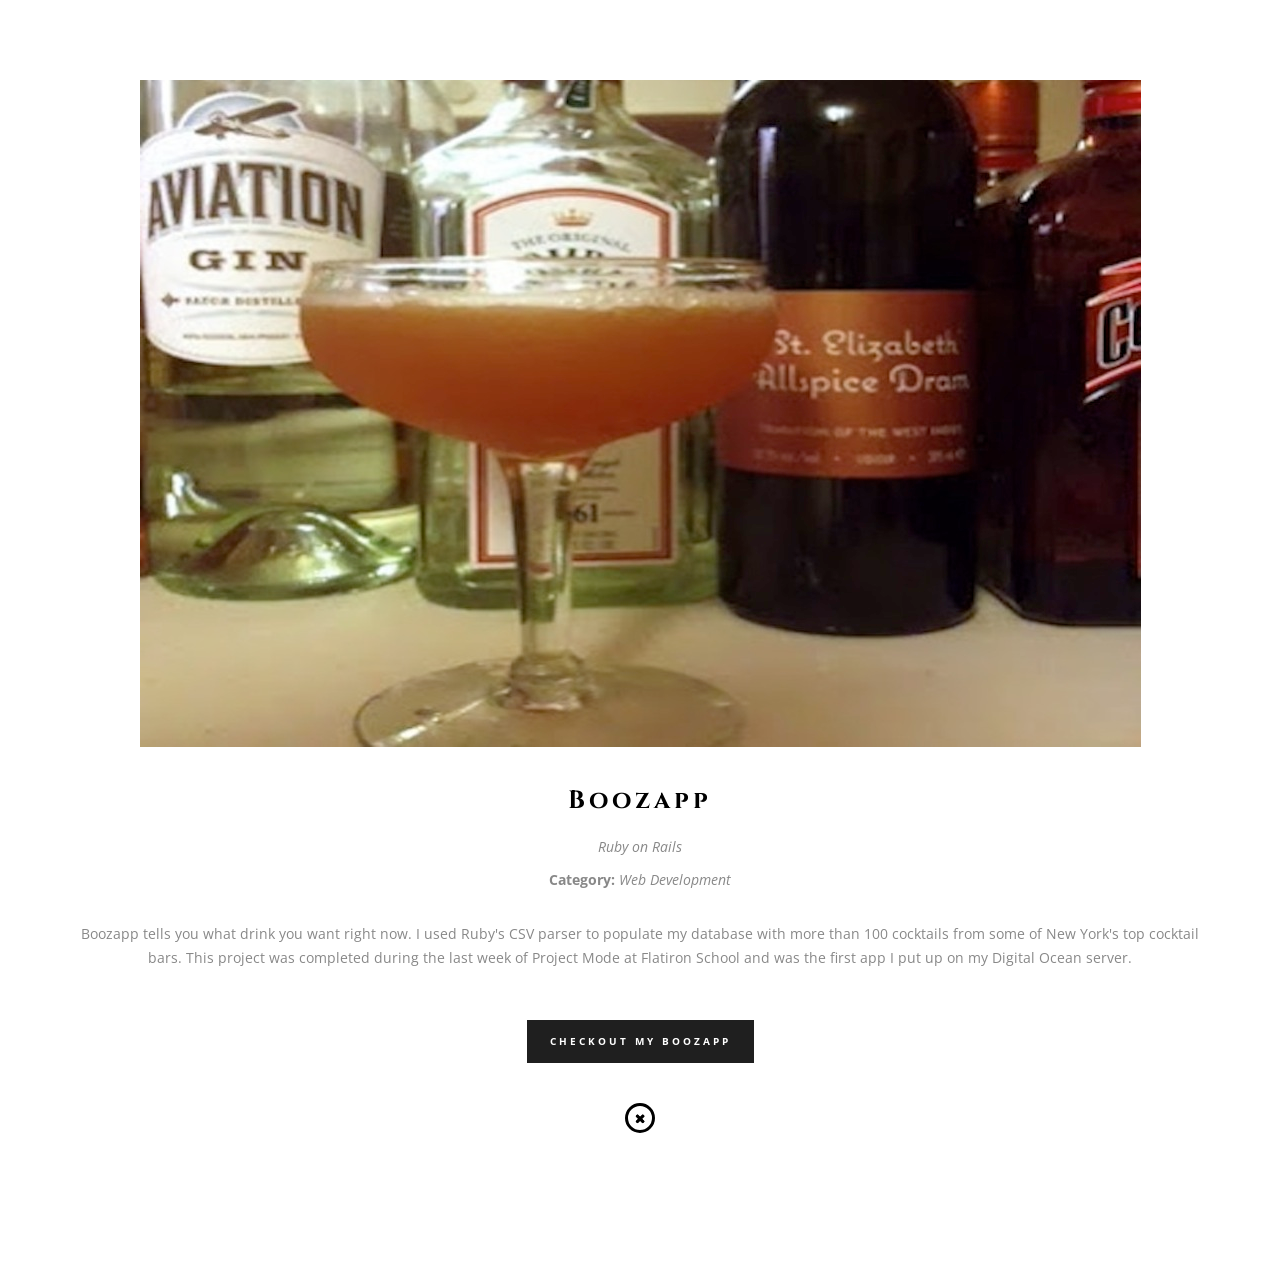
<file: boozapp.html>
﻿<!DOCTYPE html>
<html lang="en">
    <head>
        <meta http-equiv="content-type" content="text/html; charset=UTF-8">
        <meta charset="utf-8">
        <title>Rebecca Poulson - Boozapp</title>
        <meta name="viewport" content="width=device-width, initial-scale=1.0">
        <meta name="description" content="">
        <meta name="author" content="">
    
        <!-- Le styles -->
        <link href="css/bootstrap.min.css" rel="stylesheet">
        <link href="css/font-awesome.min.css" rel="stylesheet">
        <link href="css/owl.carousel.css" rel="stylesheet">
        <link href="css/prettyPhoto.css" rel="stylesheet">
        <link href="css/style.css" rel="stylesheet">
        <link href='http://fonts.googleapis.com/css?family=Cinzel:400,900,700' rel='stylesheet' type='text/css'>
        <link href='http://fonts.googleapis.com/css?family=Open+Sans:400,300,300italic,400italic,700,700italic,600italic,600&amp;subset=latin,greek-ext,cyrillic-ext,greek,vietnamese,cyrillic' rel='stylesheet' type='text/css'>
        <!-- HTML5 shim, for IE6-8 support of HTML5 elements -->
        <!--[if lt IE 9]>
          <script src="http://html5shim.googlecode.com/svn/trunk/html5.js"></script>
        <![endif]-->
    
        <!-- Fav and touch icons -->
        <link rel="apple-touch-icon-precomposed" sizes="144x144" href="http://twitter.github.com/bootstrap/assets/ico/apple-touch-icon-144-precomposed.png">
        <link rel="apple-touch-icon-precomposed" sizes="114x114" href="http://twitter.github.com/bootstrap/assets/ico/apple-touch-icon-114-precomposed.png">
        <link rel="apple-touch-icon-precomposed" sizes="72x72" href="http://twitter.github.com/bootstrap/assets/ico/apple-touch-icon-72-precomposed.png">
        <link rel="apple-touch-icon-precomposed" href="http://twitter.github.com/bootstrap/assets/ico/apple-touch-icon-57-precomposed.png">
        <link rel="shortcut icon" href="images/favicon.png"><!--favicon image-->
    </head>

	<body>
    	<div class="worksajax clearfix">
     		<div class="content align-center clearfix">
                <div class="container work-content">
                    <div class="slider">
                        <div class="slide"><img alt="" src="images/lionstailbig.jpg"></div>
                    </div><!--/.slider-->
                    <div class="spacing40"></div>
                    <h3 class="port-title">Boozapp</h3>
                    <p><i>Ruby on Rails</i></p>
                    <p><strong>Category:</strong> <i>Web Development</i></p>
                    <div class="spacing20"></div>
                    <p>Boozapp tells you what drink you want right now. I used Ruby's CSV parser to populate my database with more than 100 cocktails from some of New York's top cocktail bars. This project was completed during the last week of Project Mode at Flatiron School and was the first app I put up on my Digital Ocean server.</p>
                    
                    <div class="spacing40"></div>
                    <a class="go-btn" href="http://drinks.rebeccapoulson.com">Checkout my Boozapp</a>
                    <div class="spacing40"></div>
                    <a class="close"><i class="fa fa-times"></i></a>
                </div><!--/.container-->
                <div class="spacing40"></div>
                
        	</div>
        </div><!--/.worksajax-->

    <!-- Le javascript
    ================================================== -->
    <!-- Placed at the end of the document so the pages load faster -->
	<script type="text/javascript" src="js/modernizr.js"></script>
    <script type="text/javascript" src="js/jquery.js"></script>
    <script type="text/javascript" src="https://maps.google.com/maps/api/js?sensor=true"></script>
    <script type="text/javascript" src="js/jquery.ui.map.js"></script>
    <script type="text/javascript" src="js/jquery.easing.js"></script>
    <script type="text/javascript" src="js/jquery.imagesloaded.min.js"></script>
    <script type="text/javascript" src="js/bootstrap.min.js"></script> 
    <script type="text/javascript" src="js/isotope.pkgd.js"></script>
	<script type="text/javascript" src="js/jquery.fitvids.js"></script>
    <script type="text/javascript" src="js/contact.js"></script>
    <script type="text/javascript" src="js/jquery.prettyPhoto.js"></script>
    <script type="text/javascript" src="js/owl.carousel.js"></script>
	<script type="text/javascript" src="js/jquery.imagesloaded.min.js"></script>
    <script type="text/javascript" src="js/jquery.nav.js"></script>
    <script type="text/javascript" src="js/jquery.scrollTo.js"></script>
    <script type="text/javascript" src="js/jquery.sticky.js"></script>
    <script type="text/javascript" src="js/ticker.js"></script>
	<script type="text/javascript" src="js/script.js"></script>
    
	</body>
</html>
</file>
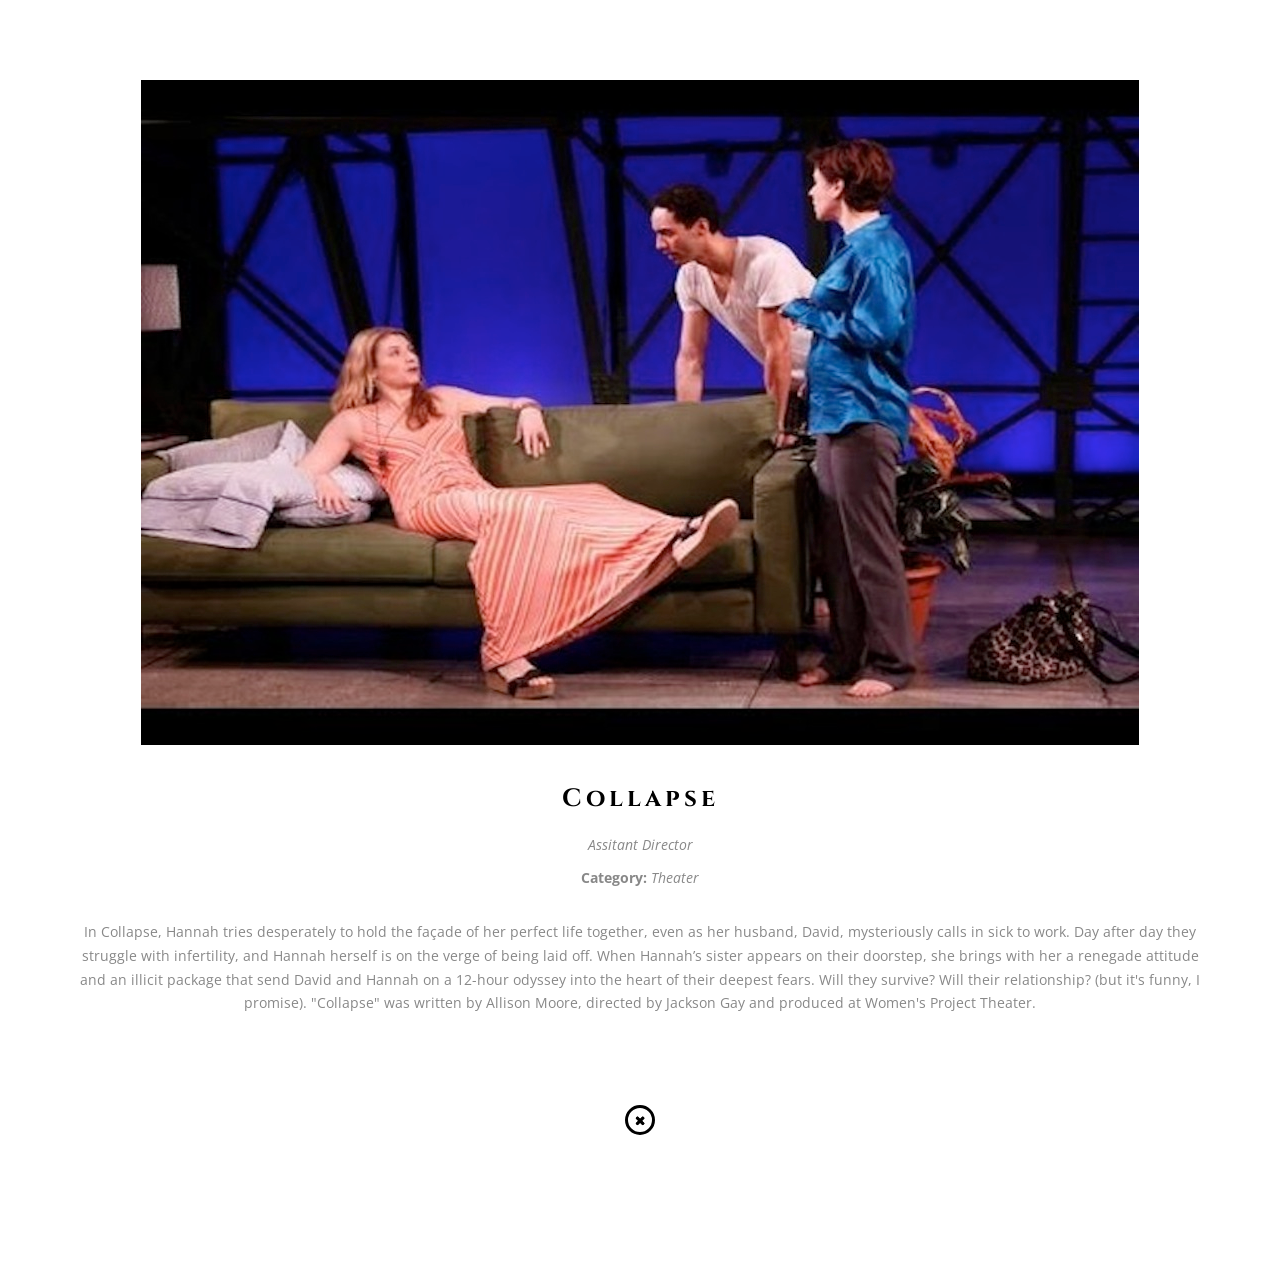
<file: collapse.html>
<!DOCTYPE html>
<html lang="en">
    <head>
        <meta http-equiv="content-type" content="text/html; charset=UTF-8">
        <meta charset="utf-8">
        <title>Rebecca Poulson - Collapse</title>
        <meta name="viewport" content="width=device-width, initial-scale=1.0">
        <meta name="description" content="">
        <meta name="author" content="">
    
        <!-- Le styles -->
        <link href="css/bootstrap.min.css" rel="stylesheet">
        <link href="css/font-awesome.min.css" rel="stylesheet">
        <link href="css/owl.carousel.css" rel="stylesheet">
        <link href="css/prettyPhoto.css" rel="stylesheet">
        <link href="css/style.css" rel="stylesheet">
        <link href='http://fonts.googleapis.com/css?family=Cinzel:400,900,700' rel='stylesheet' type='text/css'>
        <link href='http://fonts.googleapis.com/css?family=Open+Sans:400,300,300italic,400italic,700,700italic,600italic,600&amp;subset=latin,greek-ext,cyrillic-ext,greek,vietnamese,cyrillic' rel='stylesheet' type='text/css'>
        <!-- HTML5 shim, for IE6-8 support of HTML5 elements -->
        <!--[if lt IE 9]>
          <script src="http://html5shim.googlecode.com/svn/trunk/html5.js"></script>
        <![endif]-->
    
        <!-- Fav and touch icons -->
        <link rel="apple-touch-icon-precomposed" sizes="144x144" href="http://twitter.github.com/bootstrap/assets/ico/apple-touch-icon-144-precomposed.png">
        <link rel="apple-touch-icon-precomposed" sizes="114x114" href="http://twitter.github.com/bootstrap/assets/ico/apple-touch-icon-114-precomposed.png">
        <link rel="apple-touch-icon-precomposed" sizes="72x72" href="http://twitter.github.com/bootstrap/assets/ico/apple-touch-icon-72-precomposed.png">
        <link rel="apple-touch-icon-precomposed" href="http://twitter.github.com/bootstrap/assets/ico/apple-touch-icon-57-precomposed.png">
        <link rel="shortcut icon" href="images/favicon.png"><!--favicon image-->
    </head>

    <body>
        <div class="worksajax clearfix">
            <div class="content align-center clearfix">
                <div class="container work-content">
                    <div class="slider">
                        <div class="slide"><img alt="" src="images/collapsebig.jpg">
                        <!--the above photo was taken by Sara Krulwich for The New York Times -->
                        </div>
                    </div><!--/.slider-->
                    <div class="spacing40"></div>
                    <h3 class="port-title">Collapse</h3>
                    <p><i>Assitant Director</i></p>
                    <p><strong>Category:</strong> <i>Theater</i></p>
                    <div class="spacing20"></div>
                    <p>In Collapse, Hannah tries desperately to hold the façade of her perfect life together, even as her husband, David, mysteriously calls in sick to work. Day after day they struggle with infertility, and Hannah herself is on the verge of being laid off. When Hannah’s sister appears on their doorstep, she brings with her a renegade attitude and an illicit package that send David and Hannah on a 12-hour odyssey into the heart of their deepest fears. Will they survive? Will their relationship? (but it's funny, I promise). "Collapse" was written by Allison Moore, directed by Jackson Gay and produced at Women's Project Theater.</p>

                    <div class="spacing40"></div>
                    <div class="spacing40"></div>
                    <a class="close"><i class="fa fa-times"></i></a>
                </div><!--/.container-->
                <div class="spacing40"></div>
                
            </div>
        </div><!--/.worksajax-->

    <!-- Le javascript
    ================================================== -->
    <!-- Placed at the end of the document so the pages load faster -->
    <script type="text/javascript" src="js/modernizr.js"></script>
    <script type="text/javascript" src="js/jquery.js"></script>
    <script type="text/javascript" src="https://maps.google.com/maps/api/js?sensor=true"></script>
    <script type="text/javascript" src="js/jquery.ui.map.js"></script>
    <script type="text/javascript" src="js/jquery.easing.js"></script>
    <script type="text/javascript" src="js/jquery.imagesloaded.min.js"></script>
    <script type="text/javascript" src="js/bootstrap.min.js"></script> 
    <script type="text/javascript" src="js/isotope.pkgd.js"></script>
    <script type="text/javascript" src="js/jquery.fitvids.js"></script>
    <script type="text/javascript" src="js/contact.js"></script>
    <script type="text/javascript" src="js/jquery.prettyPhoto.js"></script>
    <script type="text/javascript" src="js/owl.carousel.js"></script>
    <script type="text/javascript" src="js/jquery.imagesloaded.min.js"></script>
    <script type="text/javascript" src="js/jquery.nav.js"></script>
    <script type="text/javascript" src="js/jquery.scrollTo.js"></script>
    <script type="text/javascript" src="js/jquery.sticky.js"></script>
    <script type="text/javascript" src="js/ticker.js"></script>
    <script type="text/javascript" src="js/script.js"></script>
    
    </body>
</html>
</file>
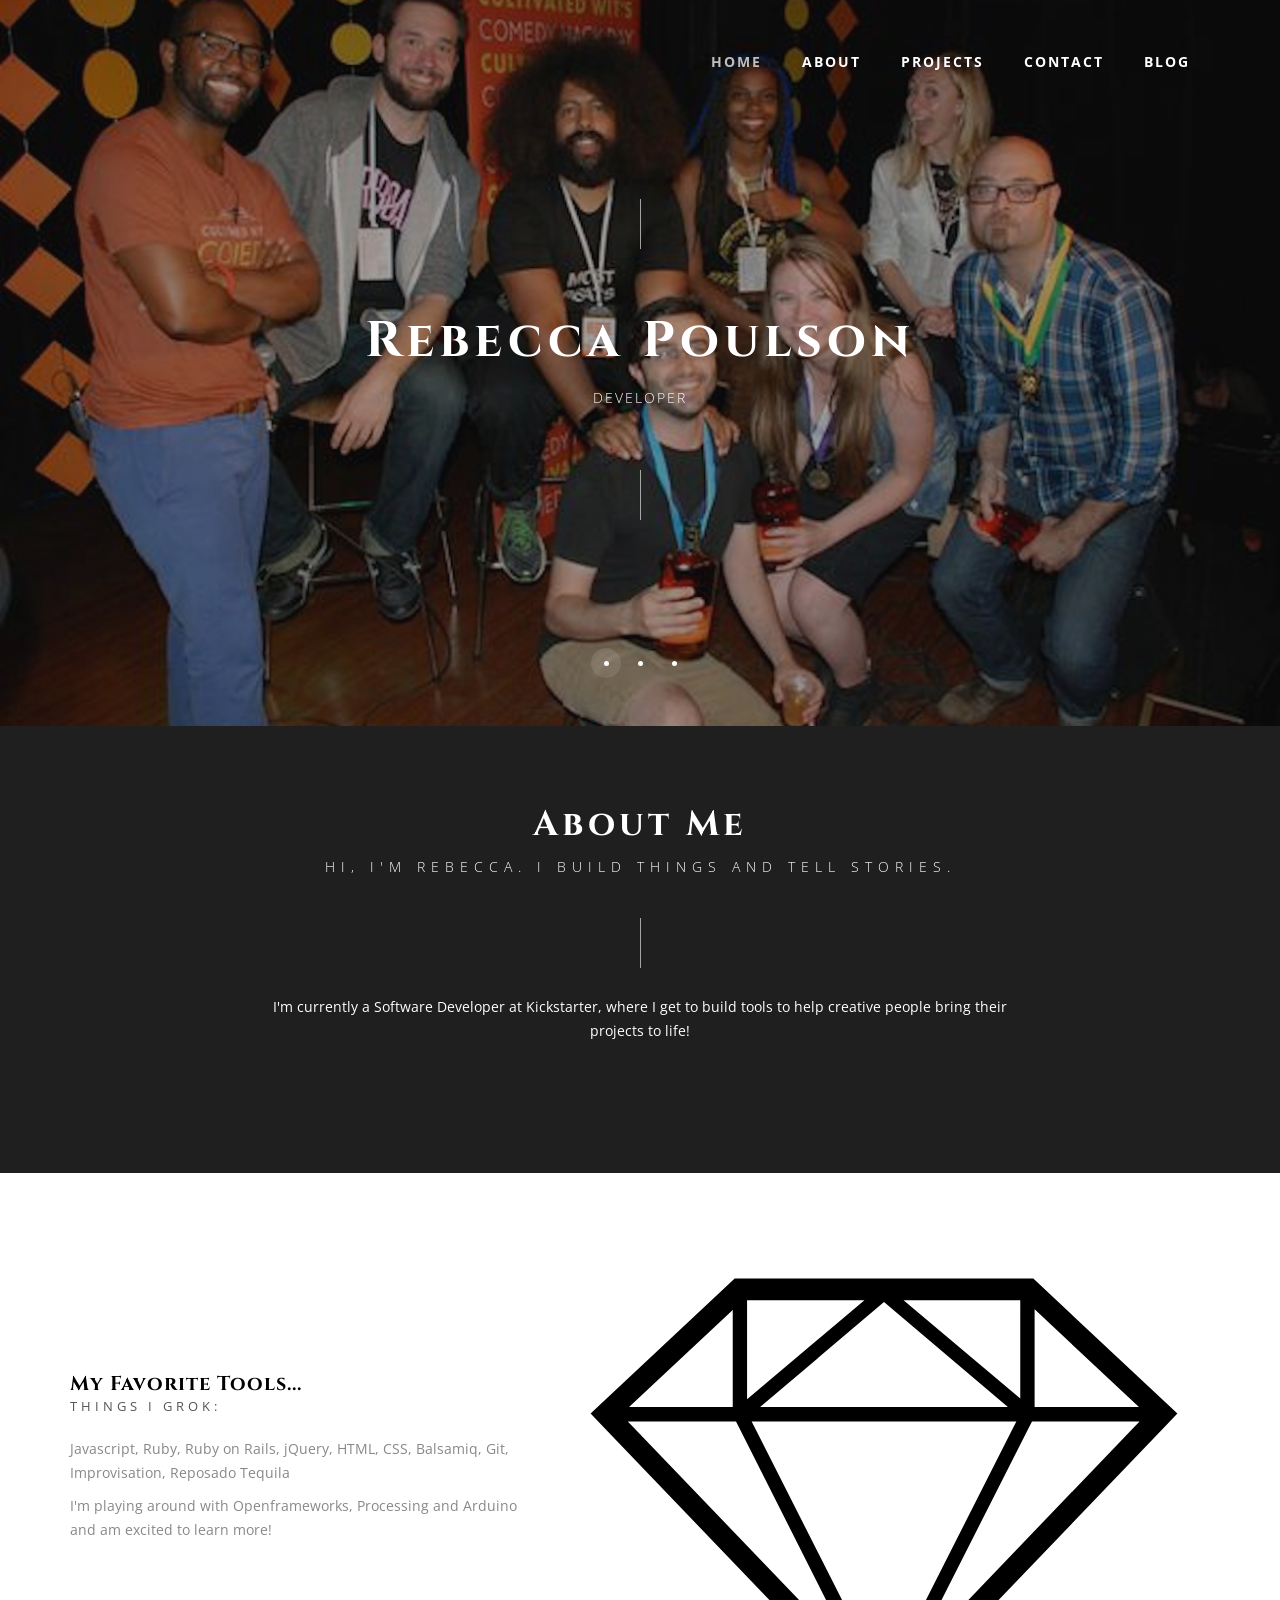
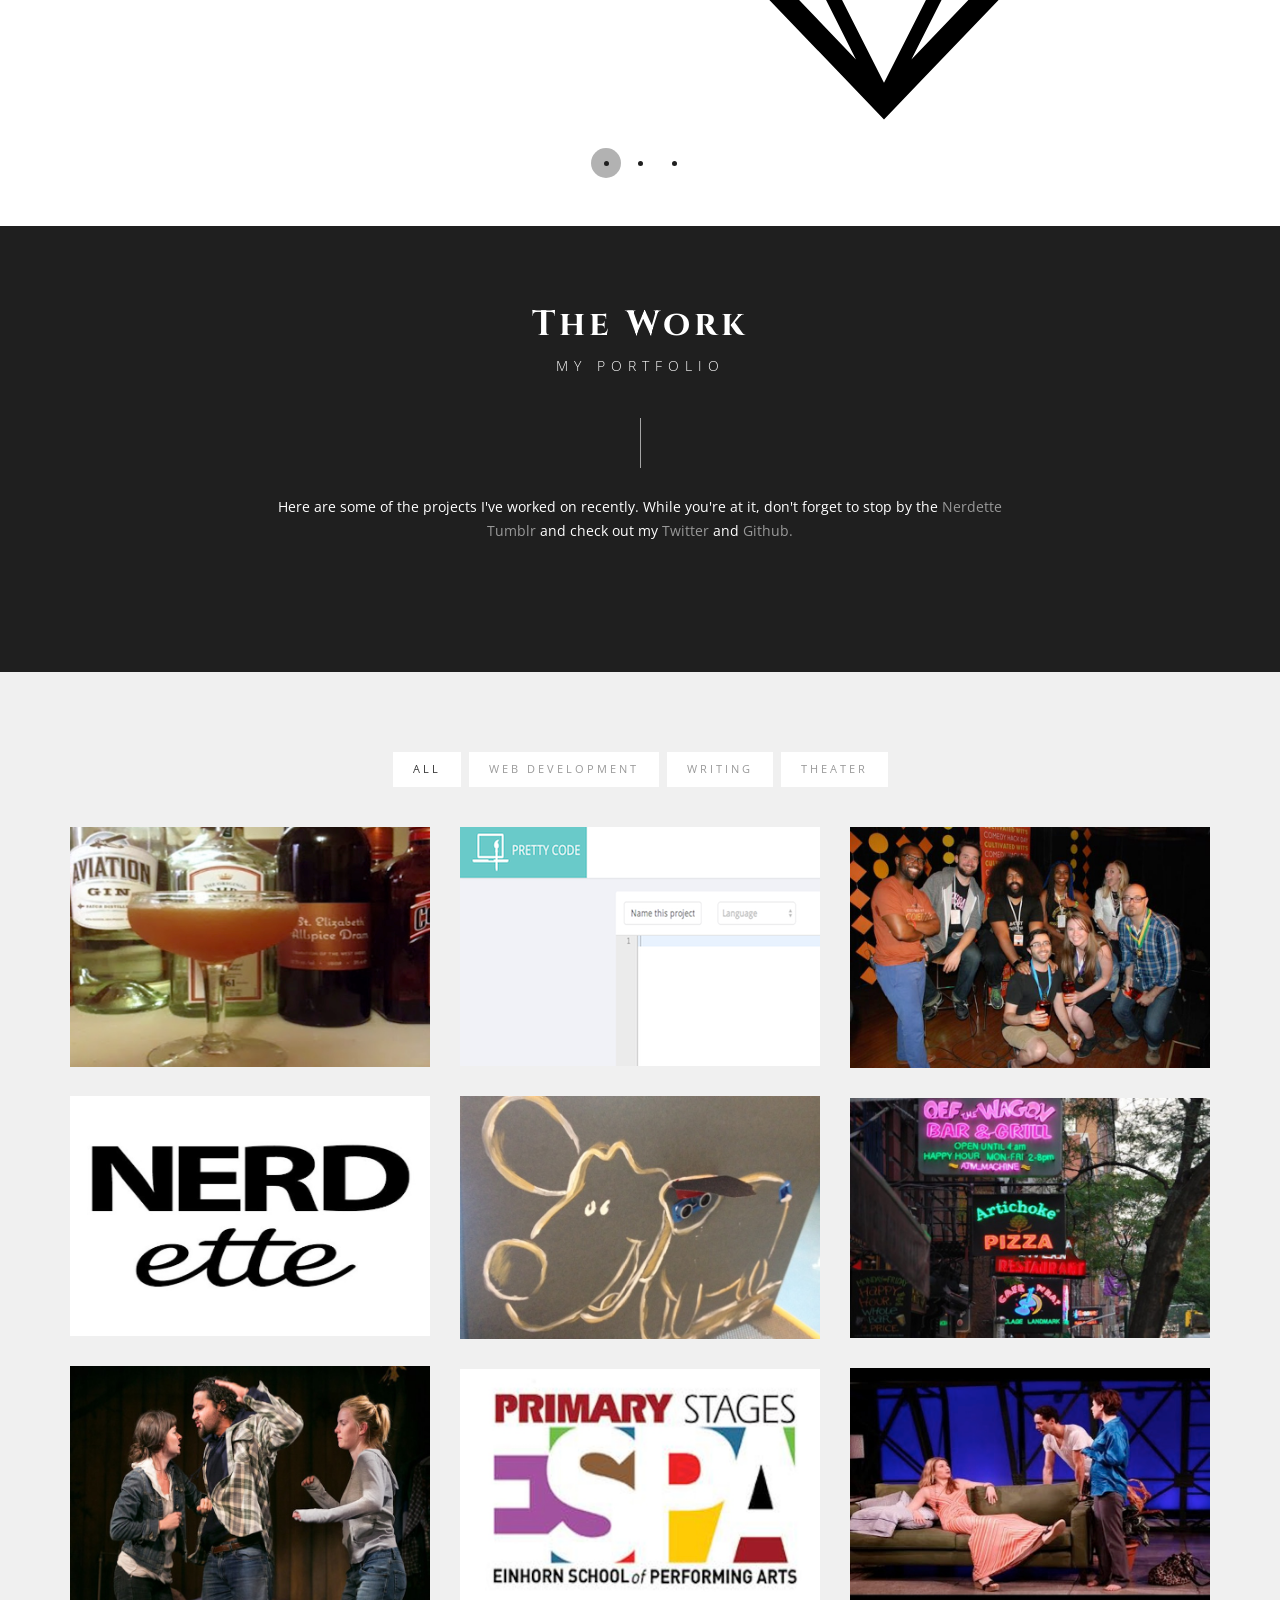
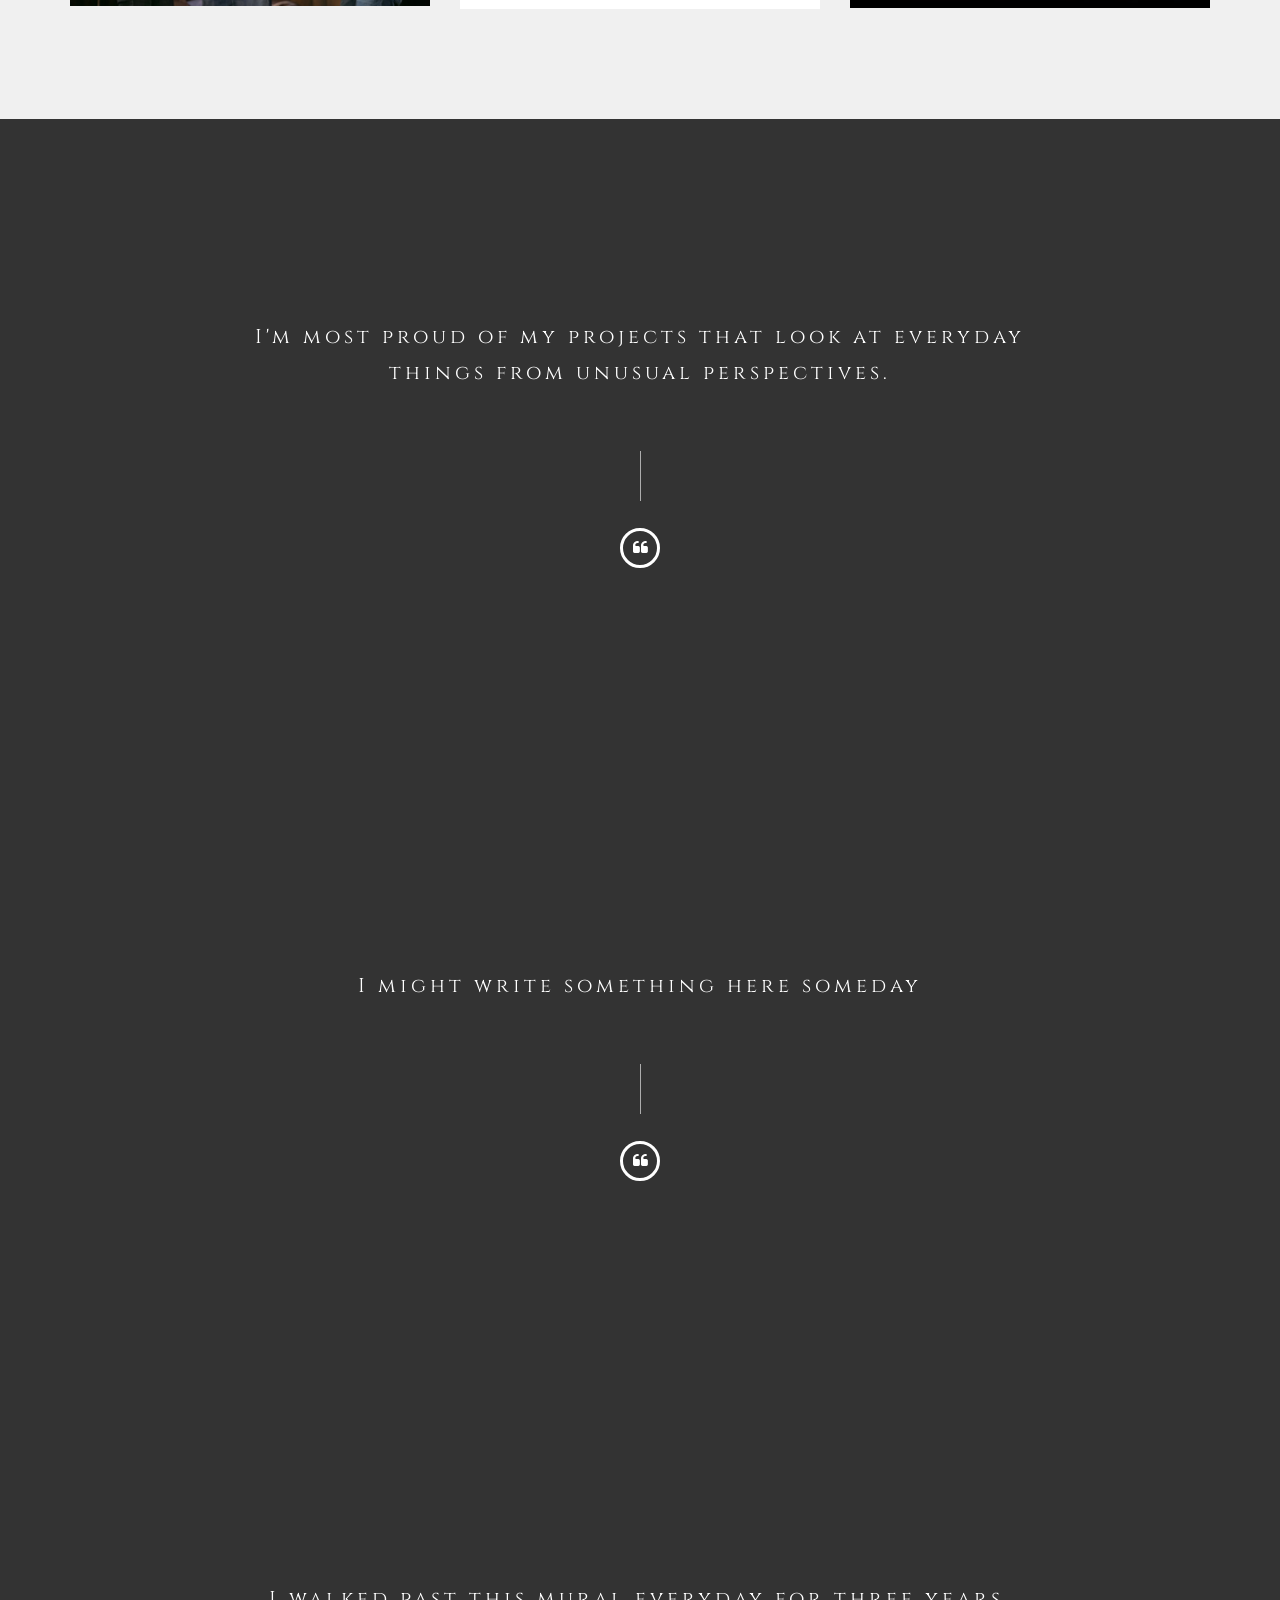
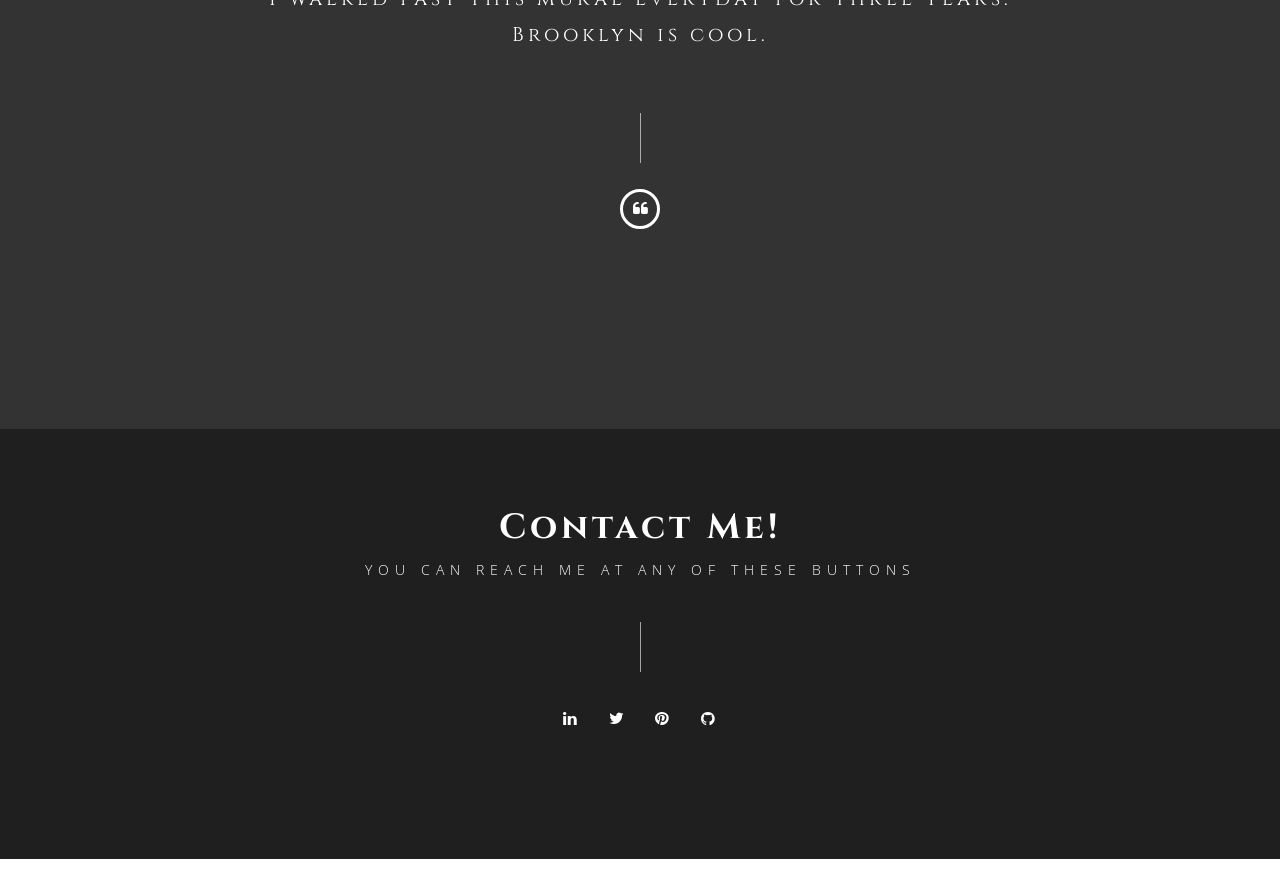
<file: index2.html>
<!DOCTYPE html>
<html lang="en">
    <head>
        <meta http-equiv="content-type" content="text/html; charset=UTF-8">
        <meta charset="utf-8">
        <title>Rebecca Poulson - Portfolio</title>
        <meta name="viewport" content="width=device-width, initial-scale=1.0">
        <meta name="description" content="portfolio of Rebecca Poulson">
        <meta name="author" content="Rebecca Poulson">
    
        <!-- Le styles -->
        <link href="css/bootstrap.min.css" rel="stylesheet">
        <link href="css/font-awesome.min.css" rel="stylesheet">
        <link href="css/owl.carousel.css" rel="stylesheet">
        <link href="css/prettyPhoto.css" rel="stylesheet">
        <link href="css/style.css" rel="stylesheet">
        <link href='http://fonts.googleapis.com/css?family=Cinzel:400,900,700' rel='stylesheet' type='text/css'>
        <link href='http://fonts.googleapis.com/css?family=Open+Sans:400,300,300italic,400italic,700,700italic,600italic,600&amp;subset=latin,greek-ext,cyrillic-ext,greek,vietnamese,cyrillic' rel='stylesheet' type='text/css'>
        <!-- HTML5 shim, for IE6-8 support of HTML5 elements -->
        <!--[if lt IE 9]>
          <script src="http://html5shim.googlecode.com/svn/trunk/html5.js"></script>
        <![endif]-->
    
        <!-- Fav and touch icons -->
        <link rel="apple-touch-icon-precomposed" sizes="144x144" href="http://twitter.github.com/bootstrap/assets/ico/apple-touch-icon-144-precomposed.png">
        <link rel="apple-touch-icon-precomposed" sizes="114x114" href="http://twitter.github.com/bootstrap/assets/ico/apple-touch-icon-114-precomposed.png">
        <link rel="apple-touch-icon-precomposed" sizes="72x72" href="http://twitter.github.com/bootstrap/assets/ico/apple-touch-icon-72-precomposed.png">
        <link rel="apple-touch-icon-precomposed" href="http://twitter.github.com/bootstrap/assets/ico/apple-touch-icon-57-precomposed.png">
        <link rel="shortcut icon" href="favicon.ico"><!--favicon image-->
    </head>

  <body>
      <!-- Preloader -->
        <div id="preloader">
            <div id="status"><h3>Rebecca Poulson</h3></div>
        </div>
        
        <!--HEADER START-->
        <div class="header">
            <div class="for-sticky">
                <div class="container">
                    <div class="row">

                        </div><!--/.logo-->
                     
                            <ul class="navigation">
                                <li><a href="#home">Home</a></li>
                                <li><a href="#about">About</a></li>
                                <li><a href="#works">Projects</a></li>
                                <li><a href="#services">Contact</a></li>
                                <li><a class="external" href="http://rpoulson.tumblr.com">Blog</a></li>
                            </ul>
                        </div><!--/.menu-box-->
                        <div class="box-mobile hidden-lg hidden-md">
                            <div class="menu-btn" data-toggle="collapse" data-target=".nav-collapse">
                              <span class="fa fa-bars"></span>
                            </div>
                            <ul class="nav-collapse mobile-menu hidden-lg hidden-md"></ul>
                        </div><!--/.box-mobile-->
                    </div><!--/.row-->
                </div><!--/.container-->
            </div><!--/.for-sticky-->
        </div><!--/.header-->
        <!--HEADER END-->
        
        
        <!--HOME START-->
        <div id="home"> 
            <div class="slider home-slider clearfix" data-auto-play="8000">

                <div class="slide img-bg clearfix" data-background="images/chd.jpg">
                    <div class="slider-mask"></div>
                    <div class="caption-box">
                        <div class="container">
                            <div class="row">
                                <div class="col-md-8 col-md-offset-2">
                                    <div class="liner"></div>
                                    <h3>Rebecca Poulson</h3>
                                    <p>Developer</p>
                                    <div class="liner"></div>
                                </div><!--/.col-md-8-->
                            </div><!--/.row-->
                        </div><!--/.container-->
                    </div><!--/.caption-box-->
                </div><!--/.slider1-->

                <div class="slide img-bg clearfix" data-background="images/alcatraz.jpg">
                    <div class="slider-mask"></div>
                    <div class="caption-box">
                        <div class="container">
                            <div class="row">
                                <div class="col-md-8 col-md-offset-2">
                                    <div class="liner"></div>
                                    <h3>Rebecca Poulson</h3>
                                    <p>Writer</p>
                                    <div class="liner"></div>
                                </div><!--/.col-md-8-->
                            </div><!--/.row-->
                        </div><!--/.container-->
                    </div><!--/.caption-box-->
                </div><!--/.slider2-->
                
                <div class="slide img-bg clearfix" data-background="images/bkladies.jpg">
                    <div class="slider-mask"></div>
                    <div class="caption-box">
                        <div class="container">
                            <div class="row">
                                <div class="col-md-8 col-md-offset-2">
                                    <div class="liner"></div>
                                    <h3>Rebecca Poulson</h3>
                                    <p>Producer</p>
                                    <div class="liner"></div>
                                </div><!--/.col-md-8-->
                            </div><!--/.row-->
                        </div><!--/.container-->
                    </div><!--/.caption-box-->
                </div><!--/.slider3-->
                
            </div><!--/.slider-->
        </div><!--/home-->
        <!--HOME END-->
        
        <div id="about" class="content black-bg">
          <div class="container">
                <div class="row">
                    <div class="col-md-8 align-center col-md-offset-2">
            <h2 class="head-title">About Me</h2>
            <p class="sub-title">Hi, I'm Rebecca. I build things and tell stories.</p>
            <div class="liner"></div>
            <p>I'm currently a Software Developer at Kickstarter, where I get to build tools to help creative people bring their projects to life!</p>
            <div class="spacing40"></div>
                    </div><!--/.col-md-8-->
                </div><!--/.row-->
            </div><!--/.container-->
        </div><!--/about-->
    
        <div id="team" class="clearfix">
          <div class="container">
                <div class="row">
                  <div class="team-slider" data-auto-play="8000">
                        <div class="team-inner clearfix">
                            <div class="col-md-5">
                                <div class="team-spacing"></div>
                                <h3 class="small-title">My Favorite Tools...</h3>
                                <p class="team-post">Things I grok:</p>
                                <p>Javascript, Ruby, Ruby on Rails, jQuery, HTML, CSS, Balsamiq, Git, Improvisation, Reposado Tequila </p>
                                <p>I'm playing around with Openframeworks, Processing and Arduino and am excited to learn more!</p>
                                <div class="spacing40"></div>
                                <div class="spacing40 clearboth"></div>
                            </div><!--/.col-md-4-->
                            
                            <div class="col-md-7">
                                <img src="images/ruby.svg" alt="team">
                                <!--gem image by MarkieAnn Packer-->
                            </div><!--/.col-md-7-->
                        </div><!--/.team-inner-->
                        
                        <div class="team-inner clearfix">
                            <div class="col-md-5">
                                <div class="team-spacing"></div>
                                <h3 class="small-title">Places I've Made Things...</h3>
                                <p class="team-post">My experience includes:</p> 
                                <p>Comedy Hack Day, Tribeca Hacks: Hardware, The Atlantic Theater Company, Nerdette Podcast, Rattlestick Playwright's Theater, Raines Law Room, Women's Project Theater, Irish Arts Center </p>
                            
                                <div class="spacing40"></div>
                                <div class="spacing40 clearboth"></div>
                            </div><!--/.col-md-4-->
                            
                            <div class="col-md-7">
                                <img src="images/brooklyn.svg" alt="team">
                                <!--BK image by Melissa Showalter -->
                            </div><!--/.col-md-7-->
                        </div><!--/.team-inner-->
                        
                        <div class="team-inner clearfix">
                            <div class="col-md-5">
                                <div class="team-spacing"></div>
                                <h3 class="small-title">Places I've Learned Things...</h3>
                                <p class="team-post">I've studied at:</p>
                                <p>The Flatiron School, Code Liberation, ESPA at Primary Stages, The University of Michigan, The Second City, iO Chicago</p>
                                <div class="spacing40"></div>
                                <div class="spacing40 clearboth"></div>
                            </div><!--/.col-md-4-->

                            <div class="col-md-7">
                                <img src="images/michigan.svg" alt="team">
                                <!--Mitten by Alec Dhuse! -->
                            </div><!--/.col-md-7-->
                        </div><!--/.team-inner-->
                    
                    </div><!--/.team-slider-->
                </div><!--/.row-->
            </div><!--/.container-->
        </div><!--/team-->
        
        <div id="works" class="content black-bg">
          <div class="container">
                <div class="row">
                    <div class="col-md-8 align-center col-md-offset-2">
            <h2 class="head-title">The Work</h2>
            <p class="sub-title">my portfolio</p>
            <div class="liner"></div>
            <p>Here are some of the projects I've worked on recently. While you're at it, don't forget to stop by the <a href="http://nerdettepodcast.com">Nerdette Tumblr</a> and check out my <a href="https://twitter.com/rebeccapoulson">Twitter </a>and <a href="https://github.com/rapoulson">Github.</a></p>
            <div class="spacing40"></div>
                    </div><!--/.col-md-8-->
                </div><!--/.row-->
            </div><!--/.container-->
        </div><!--/works-->
        
    <!--AJAX CONTENT HERE-->
        <div id="work-ajax"  class="clearfix">
          <div class="worksajax clearfix"></div>
        </div>
    
        <div id="works-detail" class="content grey-bg">
          <div class="container">
              <ul class="port-filter">
                  <li><a class="active" href="#" data-filter="*">All</a></li>
                    <li><a href="#" data-filter=".design">Web Development</a></li>
                    <li><a href="#" data-filter=".development">Writing</a></li>
                    <li><a href="#" data-filter=".photography">Theater</a></li>
                </ul>
                <div class="row">
                    <div class="spacing40"></div>
                    <div class="portfolio-body clearfix">
                    
                        <div class="col-md-4 col-sm-6 port-item design">
                          <a class="port-ajax" href="#" data-link="boozapp.html">
                              <div class="port-hov">
                                  <div class="port-content">
                                        <p class="port-client">Ruby on Rails</p>
                                        <h3>Boozapp (a booze app)</h3>
                                    </div><!--/.port-content-->
                                </div><!--/.port-hov-->
                              <img src="images/lionstail.jpg" alt="team">
                            </a><!--/.port-ajax-->
                            <div class="spacing30"></div>
                        </div><!--/.col-md-4-->
                        
                        <div class="col-md-4 col-sm-6 port-item design">
                            <a class="port-ajax" href="#" data-link="prettycode.html">
                              <div class="port-hov">
                                  <div class="port-content">
                                        <p class="port-client">Rails and Javascript</p>
                                        <h3>Pretty Code</h3>
                                    </div><!--/.port-content-->
                                </div><!--/.port-hov-->
                              <img src="images/prettycode.png" alt="team">
                            </a><!--/.port-ajax-->
                            <div class="spacing30"></div>
                        </div><!--/.col-md-4-->
                        
                        <div class="col-md-4 col-sm-6 port-item design">
                            <a class="port-ajax" href="#" data-link="wordtf.html">
                              <div class="port-hov">
                                  <div class="port-content">
                                        <p class="port-client">Comedy Hack Day</p>
                                        <h3>Wordtf</h3>
                                    </div><!--/.port-content-->
                                </div><!--/.port-hov-->
                              <img src="images/smallchd.jpg" alt="team">
                            </a><!--/.port-ajax-->
                            <div class="spacing30"></div>
                        </div><!--/.col-md-4-->
                        
                        <div class="col-md-4 col-sm-6 port-item development">
                            <a class="port-ajax" href="#" data-link="ugly_puppy.html">
                              <div class="port-hov">
                                  <div class="port-content">
                                        <p class="port-client">Tribeca Hacks: Hardware</p>
                                        <h3>Ugly Puppy</h3>
                                    </div><!--/.port-content-->
                                </div><!--/.port-hov-->
                              <img src="images/photo.jpg" alt="team">
                            </a><!--/.port-ajax-->
                            <div class="spacing30"></div>
                        </div><!--/.col-md-4-->
                        
                        <div class="col-md-4 col-sm-6 port-item development">
                            <a class="port-ajax" href="#" data-link="nerdette.html">
                              <div class="port-hov">
                                  <div class="port-content">
                                        <p class="port-client">Multimedia Production</p>
                                        <h3>Nerdette Podcast</h3>
                                    </div><!--/.port-content-->
                                </div><!--/.port-hov-->
                              <img src="images/nerdette.jpg" alt="team">
                            </a><!--/.port-ajax-->
                            <div class="spacing30"></div>
                        </div><!--/.col-md-4-->
                        
                        <div class="col-md-4 col-sm-6 port-item development photography">
                            <a class="port-ajax" href="#" data-link="pooltables.html">
                              <div class="port-hov">
                                  <div class="port-content">
                                        <p class="port-client">Writer</p>
                                        <h3>The Terrible Sadness of Pool Tables</h3>
                                    </div><!--/.port-content-->
                                </div><!--/.port-hov-->
                              <img src="images/macdougal-street.jpg" alt="team">
                            </a><!--/.port-ajax-->
                            <div class="spacing30"></div>
                        </div><!--/.col-md-4-->
                        
                        <div class="col-md-4 col-sm-6 port-item photography">
                            <a class="port-ajax" href="#" data-link="wwb.html">
                              <div class="port-hov">
                                  <div class="port-content">
                                        <p class="port-client">Assistant Director</p>
                                        <h3>Where We're Born</h3>
                                    </div><!--/.port-content-->
                                </div><!--/.port-hov-->
                              <img src="images/wherewereborn.jpg" alt="team">
                            </a><!--/.port-ajax-->
                            <div class="spacing30"></div>
                        </div><!--/.col-md-4-->
                        
                        <div class="col-md-4 col-sm-6 port-item photography">
                            <a class="port-ajax" href="#" data-link="collapse.html">
                              <div class="port-hov">
                                  <div class="port-content">
                                        <p class="port-client">Assistant Director</p>
                                        <h3>Collapse</h3>
                                    </div><!--/.port-content-->
                                </div><!--/.port-hov-->
                              <img src="images/collapse.jpg" alt="team">
                            </a><!--/.port-ajax-->
                            <div class="spacing30"></div>
                        </div><!--/.col-md-4-->
                        
                        <div class="col-md-4 col-sm-6 port-item development photography">
                            <a class="port-ajax" href="#" data-link="lostboys.html">
                              <div class="port-hov">
                                  <div class="port-content">
                                        <p class="port-client">Writer</p>
                                        <h3>Of Lost Boys and Lion Kings</h3>
                                    </div><!--/.port-content-->
                                </div><!--/.port-hov-->
                              <img src="images/espa_logo.jpg" alt="team">
                            </a><!--/.port-ajax-->
                            <div class="spacing30"></div>
                        </div><!--/.col-md-4-->
                        
                    </div><!--/.portfolio-body-->
                </div><!--/.row-->
            </div><!--/.container-->
        </div><!--/.works-detail-->
        
    <div class="bg bg2 clearfix">
      <div class="bg-mask"></div>
      <div class="para-img"></div>
      <div class="big-ticker clearfix">
      
        <div class="container big-text">
          <h3>I'm most proud of my projects that look at everyday things from unusual perspectives.</h3>
          <div class="liner"></div>
          <div class="clearboth"></div><i class="fa fa-quote-left"></i>
        </div><!--/.big-text-->
  
        <div class="container big-text">
          <h3>I might write something here someday</h3>
          <div class="liner"></div>
          <div class="clearboth"></div><i class="fa fa-quote-left"></i>
        </div><!--/.big-text-->
  
        <div class="container big-text">
          <h3>I walked past this mural everyday for three years. Brooklyn is cool.</h3>
          <div class="liner"></div>
          <div class="clearboth"></div><i class="fa fa-quote-left"></i>
        </div><!--/.big-text-->
        
      </div><!--/.big-ticker-->
    </div><!--/.big-background-->

        
        <div id="services" class="content black-bg">
          <div class="container">
                <div class="row">
                    <div class="col-md-8 align-center col-md-offset-2">
            <h2 class="head-title">Contact Me!</h2>
            <p class="sub-title">You can reach me at any of these buttons</p>
            <div class="liner"></div>
            <ul class="team-social">
                <li><a href="https://www.linkedin.com/pub/rebecca-poulson/55/7b1/47b"><i class="fa fa-linkedin"></i></a></li>
                <li><a href="https://twitter.com/rebeccapoulson"><i class="fa fa-twitter"></i></a></li>
                <li><a href="http://www.pinterest.com/rapoulson/"><i class="fa fa-pinterest"></i></a></li>
                <li><a href="https://github.com/rapoulson"><i class="fa fa-github"></i></a></li>
            </ul>
            <div class="spacing40"></div>
                    </div><!--/.col-md-8-->
                </div><!--/.row-->
            </div><!--/.container-->
        </div><!--/services-->
    
    <!-- Le javascript
    ================================================== -->
    <!-- Placed at the end of the document so the pages load faster -->
  <script type="text/javascript" src="js/modernizr.js"></script>
    <script type="text/javascript" src="js/jquery.js"></script>
    <script type="text/javascript" src="https://maps.google.com/maps/api/js?sensor=true"></script>
    <script type="text/javascript" src="js/jquery.ui.map.js"></script>
    <script type="text/javascript" src="js/jquery.easing.js"></script>
    <script type="text/javascript" src="js/jquery.imagesloaded.min.js"></script>
    <script type="text/javascript" src="js/bootstrap.min.js"></script> 
    <script type="text/javascript" src="js/isotope.pkgd.js"></script>
  <script type="text/javascript" src="js/jquery.fitvids.js"></script>
    <script type="text/javascript" src="js/contact.js"></script>
    <script type="text/javascript" src="js/jquery.prettyPhoto.js"></script>
    <script type="text/javascript" src="js/owl.carousel.js"></script>
  <script type="text/javascript" src="js/jquery.imagesloaded.min.js"></script>
    <script type="text/javascript" src="js/jquery.nav.js"></script>
    <script type="text/javascript" src="js/jquery.scrollTo.js"></script>
    <script type="text/javascript" src="js/jquery.sticky.js"></script>
    <script type="text/javascript" src="js/ticker.js"></script>
  <script type="text/javascript" src="js/script.js"></script>
      

  </body>
</html>
</file>
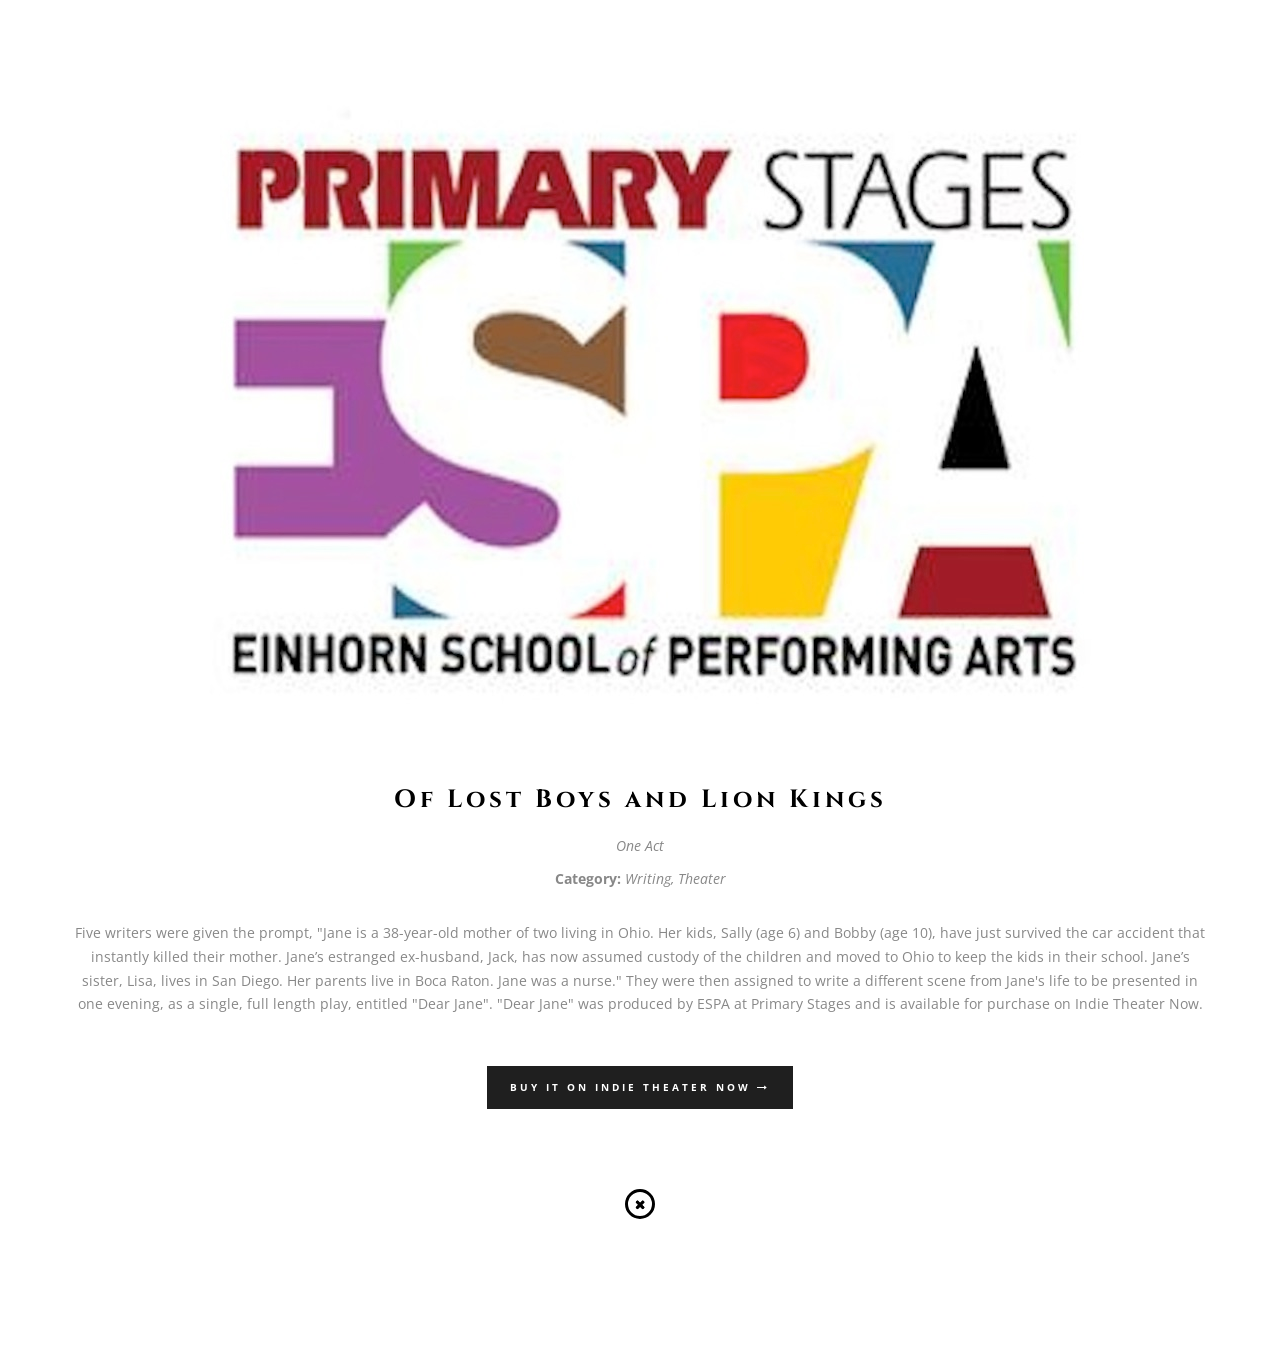
<file: lostboys.html>
<!DOCTYPE html>
<html lang="en">
    <head>
        <meta http-equiv="content-type" content="text/html; charset=UTF-8">
        <meta charset="utf-8">
        <title>Rebecca Poulson - Of Lost Boys and Lion Kings</title>
        <meta name="viewport" content="width=device-width, initial-scale=1.0">
        <meta name="description" content="">
        <meta name="author" content="">
    
        <!-- Le styles -->
        <link href="css/bootstrap.min.css" rel="stylesheet">
        <link href="css/font-awesome.min.css" rel="stylesheet">
        <link href="css/owl.carousel.css" rel="stylesheet">
        <link href="css/prettyPhoto.css" rel="stylesheet">
        <link href="css/style.css" rel="stylesheet">
        <link href='http://fonts.googleapis.com/css?family=Cinzel:400,900,700' rel='stylesheet' type='text/css'>
        <link href='http://fonts.googleapis.com/css?family=Open+Sans:400,300,300italic,400italic,700,700italic,600italic,600&amp;subset=latin,greek-ext,cyrillic-ext,greek,vietnamese,cyrillic' rel='stylesheet' type='text/css'>
        <!-- HTML5 shim, for IE6-8 support of HTML5 elements -->
        <!--[if lt IE 9]>
          <script src="http://html5shim.googlecode.com/svn/trunk/html5.js"></script>
        <![endif]-->
    
        <!-- Fav and touch icons -->
        <link rel="apple-touch-icon-precomposed" sizes="144x144" href="http://twitter.github.com/bootstrap/assets/ico/apple-touch-icon-144-precomposed.png">
        <link rel="apple-touch-icon-precomposed" sizes="114x114" href="http://twitter.github.com/bootstrap/assets/ico/apple-touch-icon-114-precomposed.png">
        <link rel="apple-touch-icon-precomposed" sizes="72x72" href="http://twitter.github.com/bootstrap/assets/ico/apple-touch-icon-72-precomposed.png">
        <link rel="apple-touch-icon-precomposed" href="http://twitter.github.com/bootstrap/assets/ico/apple-touch-icon-57-precomposed.png">
        <link rel="shortcut icon" href="images/favicon.png"><!--favicon image-->
    </head>

    <body>
        <div class="worksajax clearfix">
            <div class="content align-center clearfix">
                <div class="container work-content">
                    <div class="slider">
                        <div class="slide"><img alt="" src="images/bigespa_logo.jpg"></div>
                    </div><!--/.slider-->
                    <div class="spacing40"></div>
                    <h3 class="port-title">Of Lost Boys and Lion Kings</h3>
                    <p><i>One Act</i></p>
                    <p><strong>Category:</strong> <i>Writing, Theater</i></p>
                    <div class="spacing20"></div>
                    <p>Five writers were given the prompt, "Jane is a 38-year-old mother of two living in Ohio. Her kids, Sally (age 6) and Bobby (age 10), have just survived the car accident that instantly killed their mother. Jane’s estranged ex-husband, Jack, has now assumed custody of the children and moved to Ohio to keep the kids in their school. Jane’s sister, Lisa, lives in San Diego. Her parents live in Boca Raton. Jane was a nurse." They were then assigned to write a different scene from Jane's life to be presented in one evening, as a single, full length play, entitled "Dear Jane". "Dear Jane" was produced by ESPA at Primary Stages and is available for purchase on Indie Theater Now. </p>

                    <div class="spacing40"></div>
                    <a class="go-btn" href="http://www.indietheaternow.com/Play/detention-15-dear-jane">Buy it on Indie Theater Now <i class="fa fa-long-arrow-right"></i></a>
                    
                    <div class="spacing40"></div>
                    <div class="spacing40"></div>
                    <a class="close"><i class="fa fa-times"></i></a>
                </div><!--/.container-->
                <div class="spacing40"></div>
                
            </div>
        </div><!--/.worksajax-->

    <!-- Le javascript
    ================================================== -->
    <!-- Placed at the end of the document so the pages load faster -->
    <script type="text/javascript" src="js/modernizr.js"></script>
    <script type="text/javascript" src="js/jquery.js"></script>
    <script type="text/javascript" src="https://maps.google.com/maps/api/js?sensor=true"></script>
    <script type="text/javascript" src="js/jquery.ui.map.js"></script>
    <script type="text/javascript" src="js/jquery.easing.js"></script>
    <script type="text/javascript" src="js/jquery.imagesloaded.min.js"></script>
    <script type="text/javascript" src="js/bootstrap.min.js"></script> 
    <script type="text/javascript" src="js/isotope.pkgd.js"></script>
    <script type="text/javascript" src="js/jquery.fitvids.js"></script>
    <script type="text/javascript" src="js/contact.js"></script>
    <script type="text/javascript" src="js/jquery.prettyPhoto.js"></script>
    <script type="text/javascript" src="js/owl.carousel.js"></script>
    <script type="text/javascript" src="js/jquery.imagesloaded.min.js"></script>
    <script type="text/javascript" src="js/jquery.nav.js"></script>
    <script type="text/javascript" src="js/jquery.scrollTo.js"></script>
    <script type="text/javascript" src="js/jquery.sticky.js"></script>
    <script type="text/javascript" src="js/ticker.js"></script>
    <script type="text/javascript" src="js/script.js"></script>
    
    </body>
</html>
</file>
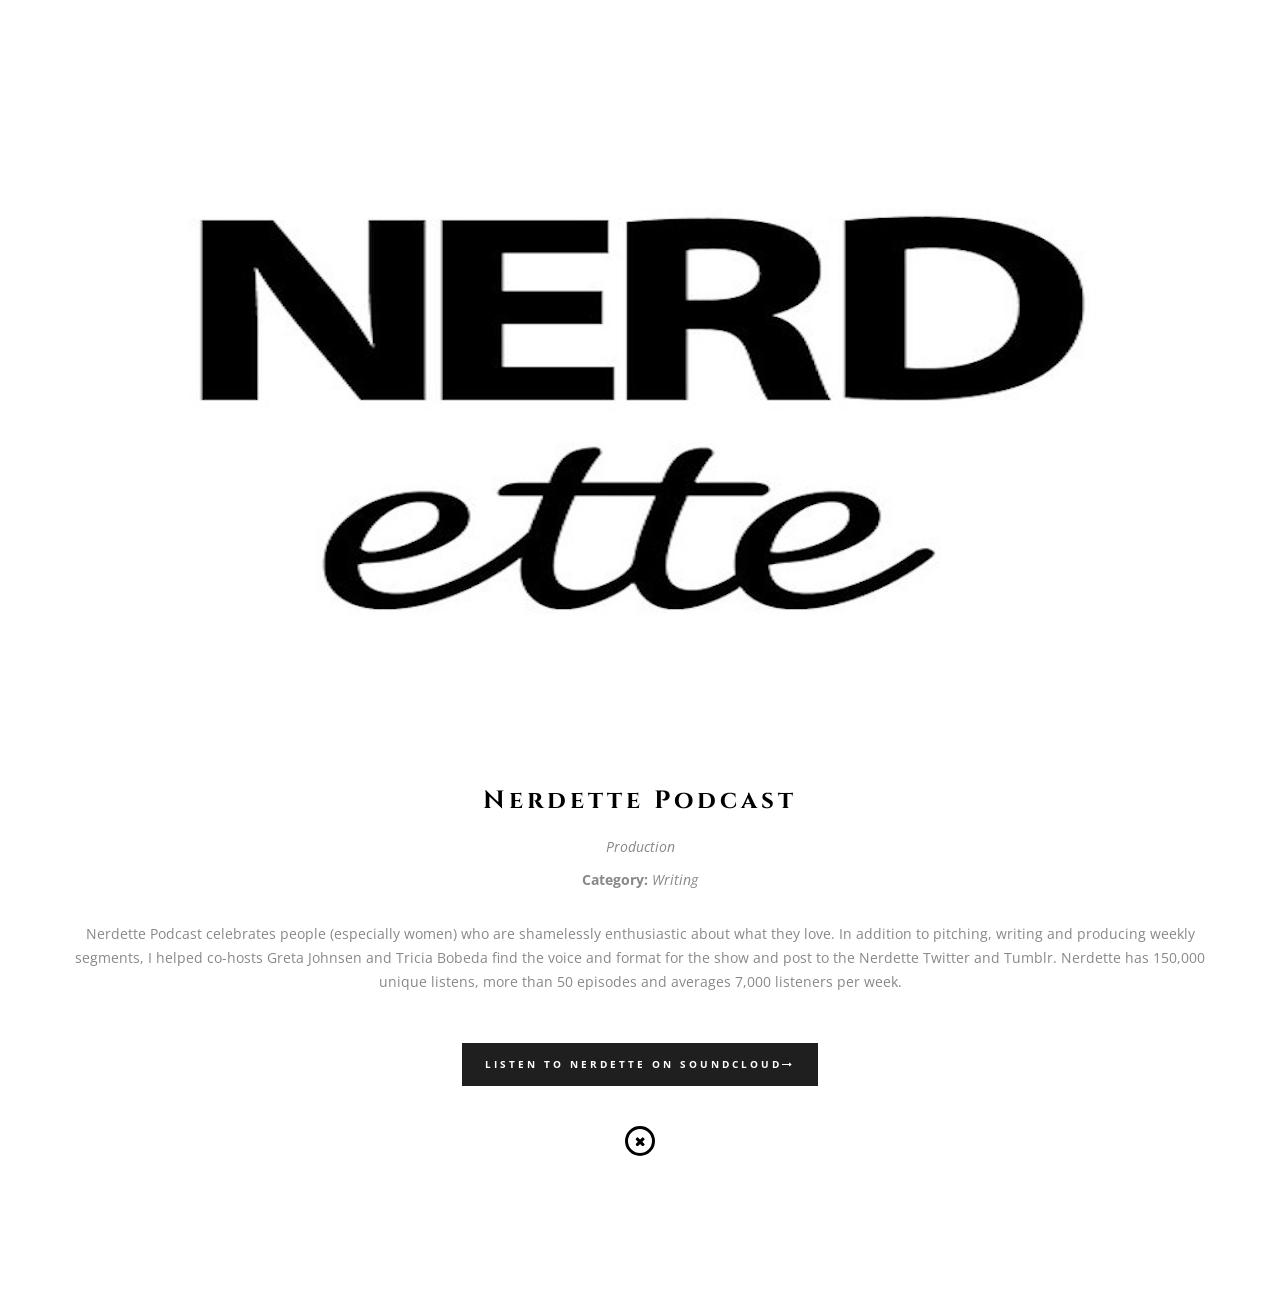
<file: nerdette.html>
<!DOCTYPE html>
<html lang="en">
    <head>
        <meta http-equiv="content-type" content="text/html; charset=UTF-8">
        <meta charset="utf-8">
        <title>Rebecca Poulson - Nerdette Podcast</title>
        <meta name="viewport" content="width=device-width, initial-scale=1.0">
        <meta name="description" content="">
        <meta name="author" content="">
    
        <!-- Le styles -->
        <link href="css/bootstrap.min.css" rel="stylesheet">
        <link href="css/font-awesome.min.css" rel="stylesheet">
        <link href="css/owl.carousel.css" rel="stylesheet">
        <link href="css/prettyPhoto.css" rel="stylesheet">
        <link href="css/style.css" rel="stylesheet">
        <link href='http://fonts.googleapis.com/css?family=Cinzel:400,900,700' rel='stylesheet' type='text/css'>
        <link href='http://fonts.googleapis.com/css?family=Open+Sans:400,300,300italic,400italic,700,700italic,600italic,600&amp;subset=latin,greek-ext,cyrillic-ext,greek,vietnamese,cyrillic' rel='stylesheet' type='text/css'>
        <!-- HTML5 shim, for IE6-8 support of HTML5 elements -->
        <!--[if lt IE 9]>
          <script src="http://html5shim.googlecode.com/svn/trunk/html5.js"></script>
        <![endif]-->
    
        <!-- Fav and touch icons -->
        <link rel="apple-touch-icon-precomposed" sizes="144x144" href="http://twitter.github.com/bootstrap/assets/ico/apple-touch-icon-144-precomposed.png">
        <link rel="apple-touch-icon-precomposed" sizes="114x114" href="http://twitter.github.com/bootstrap/assets/ico/apple-touch-icon-114-precomposed.png">
        <link rel="apple-touch-icon-precomposed" sizes="72x72" href="http://twitter.github.com/bootstrap/assets/ico/apple-touch-icon-72-precomposed.png">
        <link rel="apple-touch-icon-precomposed" href="http://twitter.github.com/bootstrap/assets/ico/apple-touch-icon-57-precomposed.png">
        <link rel="shortcut icon" href="images/favicon.png"><!--favicon image-->
    </head>

    <body>
        <div class="worksajax clearfix">
            <div class="content align-center clearfix">
                <div class="container work-content">
                    <div class="slider">
                        <div class="slide"><img alt="" src="images/nerdettebig.jpg"></div>
                    </div><!--/.slider-->
                    <div class="spacing40"></div>
                    <h3 class="port-title">Nerdette Podcast</h3>
                    <p><i>Production</i></p>
                    <p><strong>Category:</strong> <i>Writing</i></p>
                    <div class="spacing20"></div>
                    <p>Nerdette Podcast celebrates people (especially women) who are shamelessly enthusiastic about what they love. In addition to pitching, writing and producing weekly segments, I helped co-hosts Greta Johnsen and Tricia Bobeda find the voice and format for the show and post to the Nerdette Twitter and Tumblr. Nerdette has 150,000 unique listens, more than 50 episodes and averages 7,000 listeners per week. </p>
                    
                    <div class="spacing40"></div>
                    <a class="go-btn" href="https://soundcloud.com/nerdette-podcast">Listen to Nerdette on Soundcloud<i class="fa fa-long-arrow-right"></i></a>
                    <div class="spacing40"></div>
                    <a class="close"><i class="fa fa-times"></i></a>
                </div><!--/.container-->
                <div class="spacing40"></div>
                
            </div>
        </div><!--/.worksajax-->

    <!-- Le javascript
    ================================================== -->
    <!-- Placed at the end of the document so the pages load faster -->
    <script type="text/javascript" src="js/modernizr.js"></script>
    <script type="text/javascript" src="js/jquery.js"></script>
    <script type="text/javascript" src="https://maps.google.com/maps/api/js?sensor=true"></script>
    <script type="text/javascript" src="js/jquery.ui.map.js"></script>
    <script type="text/javascript" src="js/jquery.easing.js"></script>
    <script type="text/javascript" src="js/jquery.imagesloaded.min.js"></script>
    <script type="text/javascript" src="js/bootstrap.min.js"></script> 
    <script type="text/javascript" src="js/isotope.pkgd.js"></script>
    <script type="text/javascript" src="js/jquery.fitvids.js"></script>
    <script type="text/javascript" src="js/contact.js"></script>
    <script type="text/javascript" src="js/jquery.prettyPhoto.js"></script>
    <script type="text/javascript" src="js/owl.carousel.js"></script>
    <script type="text/javascript" src="js/jquery.imagesloaded.min.js"></script>
    <script type="text/javascript" src="js/jquery.nav.js"></script>
    <script type="text/javascript" src="js/jquery.scrollTo.js"></script>
    <script type="text/javascript" src="js/jquery.sticky.js"></script>
    <script type="text/javascript" src="js/ticker.js"></script>
    <script type="text/javascript" src="js/script.js"></script>
    
    </body>
</html>
</file>
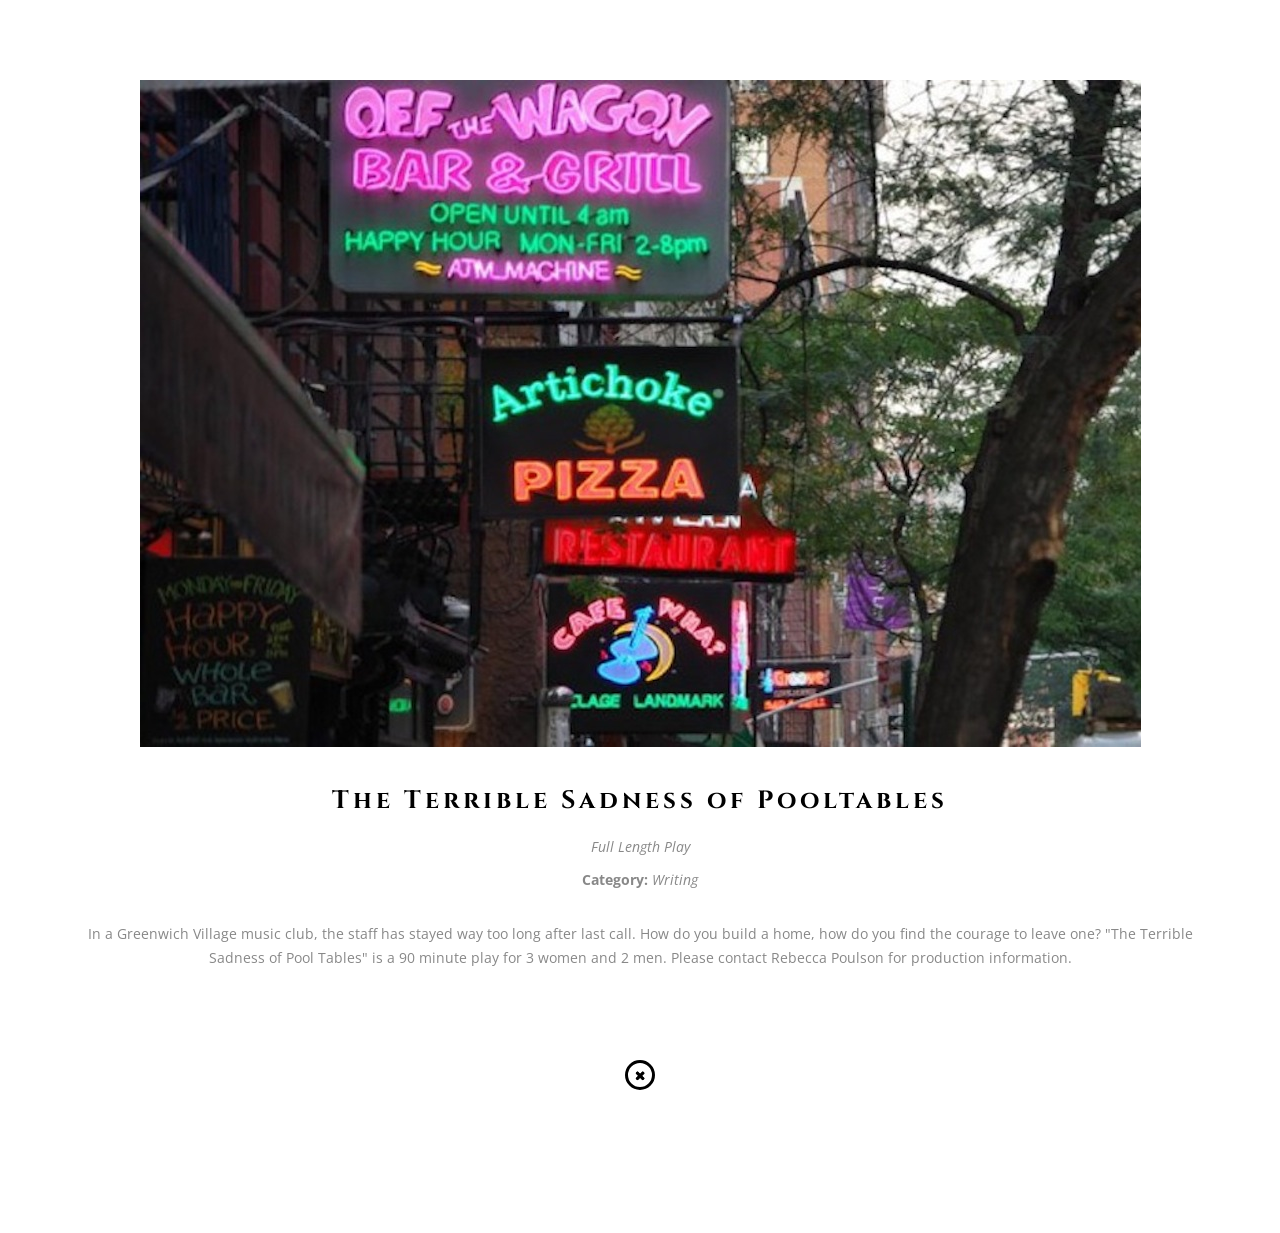
<file: pooltables.html>
<!DOCTYPE html>
<html lang="en">
    <head>
        <meta http-equiv="content-type" content="text/html; charset=UTF-8">
        <meta charset="utf-8">
        <title>Rebecca Poulson - The Terrible Sadness of Pool Tables</title>
        <meta name="viewport" content="width=device-width, initial-scale=1.0">
        <meta name="description" content="">
        <meta name="author" content="">
    
        <!-- Le styles -->
        <link href="css/bootstrap.min.css" rel="stylesheet">
        <link href="css/font-awesome.min.css" rel="stylesheet">
        <link href="css/owl.carousel.css" rel="stylesheet">
        <link href="css/prettyPhoto.css" rel="stylesheet">
        <link href="css/style.css" rel="stylesheet">
        <link href='http://fonts.googleapis.com/css?family=Cinzel:400,900,700' rel='stylesheet' type='text/css'>
        <link href='http://fonts.googleapis.com/css?family=Open+Sans:400,300,300italic,400italic,700,700italic,600italic,600&amp;subset=latin,greek-ext,cyrillic-ext,greek,vietnamese,cyrillic' rel='stylesheet' type='text/css'>
        <!-- HTML5 shim, for IE6-8 support of HTML5 elements -->
        <!--[if lt IE 9]>
          <script src="http://html5shim.googlecode.com/svn/trunk/html5.js"></script>
        <![endif]-->
    
        <!-- Fav and touch icons -->
        <link rel="apple-touch-icon-precomposed" sizes="144x144" href="http://twitter.github.com/bootstrap/assets/ico/apple-touch-icon-144-precomposed.png">
        <link rel="apple-touch-icon-precomposed" sizes="114x114" href="http://twitter.github.com/bootstrap/assets/ico/apple-touch-icon-114-precomposed.png">
        <link rel="apple-touch-icon-precomposed" sizes="72x72" href="http://twitter.github.com/bootstrap/assets/ico/apple-touch-icon-72-precomposed.png">
        <link rel="apple-touch-icon-precomposed" href="http://twitter.github.com/bootstrap/assets/ico/apple-touch-icon-57-precomposed.png">
        <link rel="shortcut icon" href="images/favicon.png"><!--favicon image-->
    </head>

    <body>
        <div class="worksajax clearfix">
            <div class="content align-center clearfix">
                <div class="container work-content">
                    <div class="slider">
                        <div class="slide"><img alt="" src="images/bigmacdougal.jpg"></div>
                    </div><!--/.slider-->
                    <div class="spacing40"></div>
                    <h3 class="port-title">The Terrible Sadness of Pooltables</h3>
                    <p><i>Full Length Play</i></p>
                    <p><strong>Category:</strong> <i>Writing</i></p>
                    <div class="spacing20"></div>
                    <p>In a Greenwich Village music club, the staff has stayed way too long after last call. How do you build a home, how do you find the courage to leave one? "The Terrible Sadness of Pool Tables" is a 90 minute play for 3 women and 2 men. Please contact Rebecca Poulson for production information. </p>
                    
                    <div class="spacing40"></div>
                    <div class="spacing40"></div>
                    <a class="close"><i class="fa fa-times"></i></a>
                </div><!--/.container-->
                <div class="spacing40"></div>
                
            </div>
        </div><!--/.worksajax-->

    <!-- Le javascript
    ================================================== -->
    <!-- Placed at the end of the document so the pages load faster -->
    <script type="text/javascript" src="js/modernizr.js"></script>
    <script type="text/javascript" src="js/jquery.js"></script>
    <script type="text/javascript" src="https://maps.google.com/maps/api/js?sensor=true"></script>
    <script type="text/javascript" src="js/jquery.ui.map.js"></script>
    <script type="text/javascript" src="js/jquery.easing.js"></script>
    <script type="text/javascript" src="js/jquery.imagesloaded.min.js"></script>
    <script type="text/javascript" src="js/bootstrap.min.js"></script> 
    <script type="text/javascript" src="js/isotope.pkgd.js"></script>
    <script type="text/javascript" src="js/jquery.fitvids.js"></script>
    <script type="text/javascript" src="js/contact.js"></script>
    <script type="text/javascript" src="js/jquery.prettyPhoto.js"></script>
    <script type="text/javascript" src="js/owl.carousel.js"></script>
    <script type="text/javascript" src="js/jquery.imagesloaded.min.js"></script>
    <script type="text/javascript" src="js/jquery.nav.js"></script>
    <script type="text/javascript" src="js/jquery.scrollTo.js"></script>
    <script type="text/javascript" src="js/jquery.sticky.js"></script>
    <script type="text/javascript" src="js/ticker.js"></script>
    <script type="text/javascript" src="js/script.js"></script>
    
    </body>
</html>
</file>
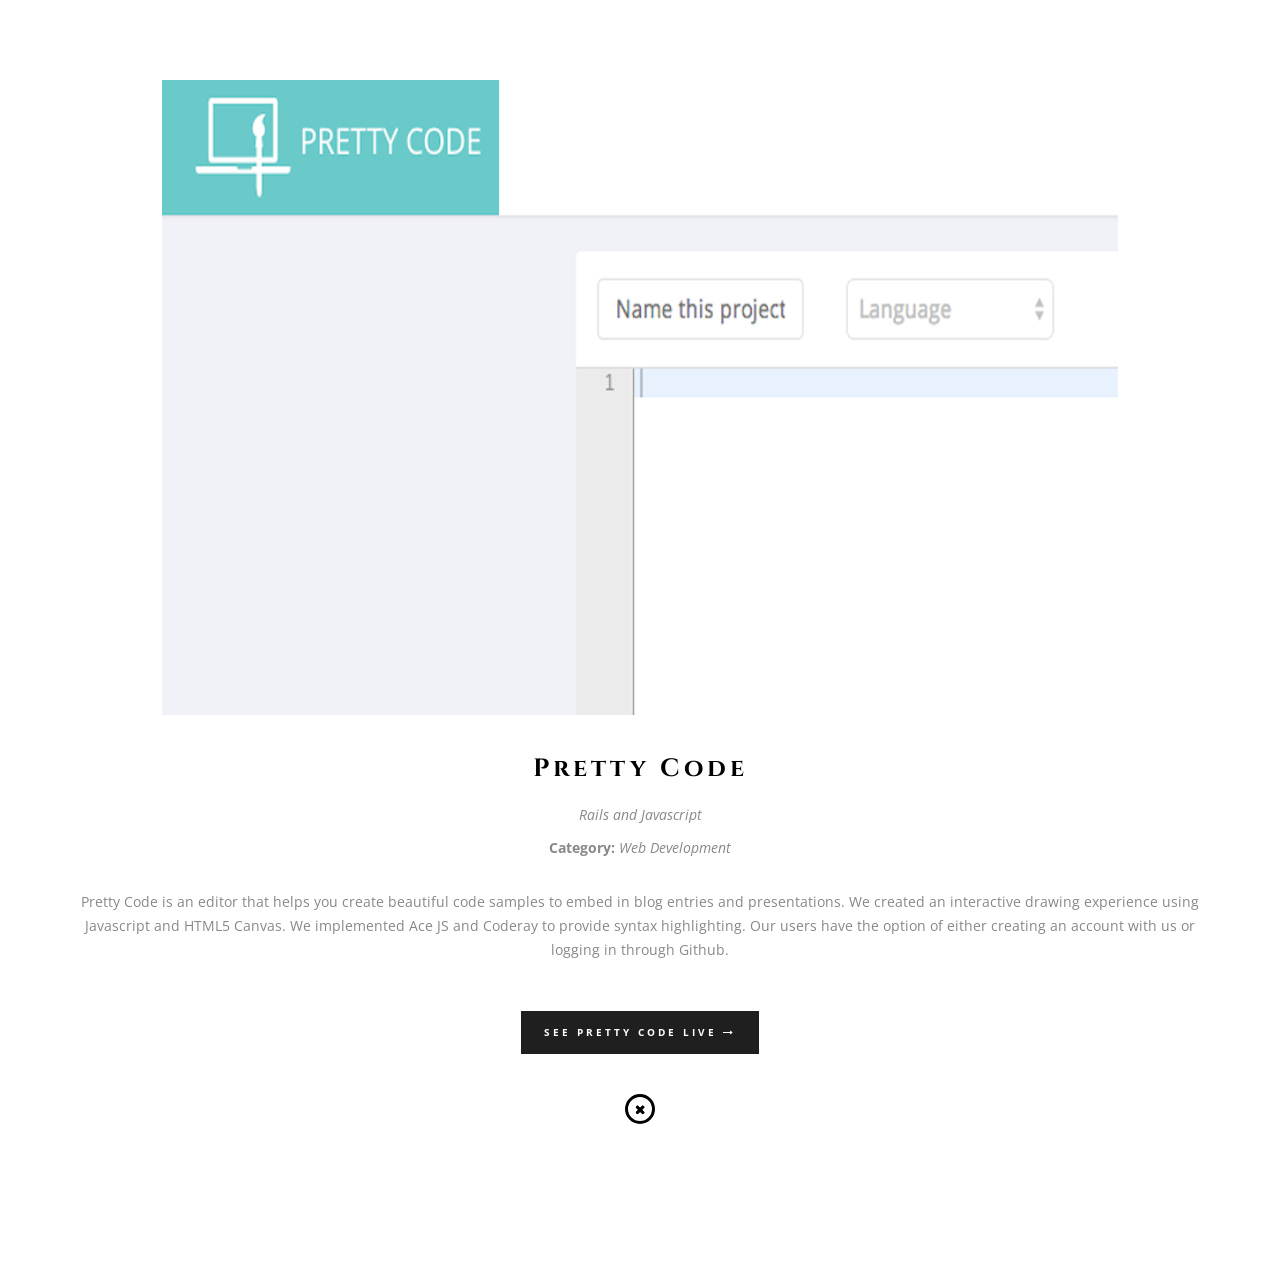
<file: prettycode.html>
<!DOCTYPE html>
<html lang="en">
    <head>
        <meta http-equiv="content-type" content="text/html; charset=UTF-8">
        <meta charset="utf-8">
        <title>Rebecca Poulson - Pretty Code</title>
        <meta name="viewport" content="width=device-width, initial-scale=1.0">
        <meta name="description" content="">
        <meta name="author" content="">
    
        <!-- Le styles -->
        <link href="css/bootstrap.min.css" rel="stylesheet">
        <link href="css/font-awesome.min.css" rel="stylesheet">
        <link href="css/owl.carousel.css" rel="stylesheet">
        <link href="css/prettyPhoto.css" rel="stylesheet">
        <link href="css/style.css" rel="stylesheet">
        <link href='http://fonts.googleapis.com/css?family=Cinzel:400,900,700' rel='stylesheet' type='text/css'>
        <link href='http://fonts.googleapis.com/css?family=Open+Sans:400,300,300italic,400italic,700,700italic,600italic,600&amp;subset=latin,greek-ext,cyrillic-ext,greek,vietnamese,cyrillic' rel='stylesheet' type='text/css'>
        <!-- HTML5 shim, for IE6-8 support of HTML5 elements -->
        <!--[if lt IE 9]>
          <script src="http://html5shim.googlecode.com/svn/trunk/html5.js"></script>
        <![endif]-->
    
        <!-- Fav and touch icons -->
        <link rel="apple-touch-icon-precomposed" sizes="144x144" href="http://twitter.github.com/bootstrap/assets/ico/apple-touch-icon-144-precomposed.png">
        <link rel="apple-touch-icon-precomposed" sizes="114x114" href="http://twitter.github.com/bootstrap/assets/ico/apple-touch-icon-114-precomposed.png">
        <link rel="apple-touch-icon-precomposed" sizes="72x72" href="http://twitter.github.com/bootstrap/assets/ico/apple-touch-icon-72-precomposed.png">
        <link rel="apple-touch-icon-precomposed" href="http://twitter.github.com/bootstrap/assets/ico/apple-touch-icon-57-precomposed.png">
        <link rel="shortcut icon" href="images/favicon.png"><!--favicon image-->
    </head>

    <body>
        <div class="worksajax clearfix">
            <div class="content align-center clearfix">
                <div class="container work-content">
                    <div class="slider">
                        <div class="slide"><img alt="" src="images/prettycodebig.png"></div>
                    </div><!--/.slider-->
                    <div class="spacing40"></div>
                    <h3 class="port-title">Pretty Code</h3>
                    <p><i>Rails and Javascript</i></p>
                    <p><strong>Category:</strong> <i>Web Development</i></p>
                    <div class="spacing20"></div>
                    <p>Pretty Code is an editor that helps you create beautiful code samples to embed in blog entries and presentations.  We created an interactive drawing experience using Javascript and HTML5 Canvas. We implemented Ace JS and Coderay to provide syntax highlighting. Our users have the option of either creating an account with us or logging in through Github. </p>
                    
                    <div class="spacing40"></div>
                    <a class="go-btn" href="http://www.prettycode.us">See Pretty Code Live <i class="fa fa-long-arrow-right"></i></a>
                    <div class="spacing40"></div>
                    <a class="close"><i class="fa fa-times"></i></a>
                </div><!--/.container-->
                <div class="spacing40"></div>
                
            </div>
        </div><!--/.worksajax-->

    <!-- Le javascript
    ================================================== -->
    <!-- Placed at the end of the document so the pages load faster -->
    <script type="text/javascript" src="js/modernizr.js"></script>
    <script type="text/javascript" src="js/jquery.js"></script>
    <script type="text/javascript" src="https://maps.google.com/maps/api/js?sensor=true"></script>
    <script type="text/javascript" src="js/jquery.ui.map.js"></script>
    <script type="text/javascript" src="js/jquery.easing.js"></script>
    <script type="text/javascript" src="js/jquery.imagesloaded.min.js"></script>
    <script type="text/javascript" src="js/bootstrap.min.js"></script> 
    <script type="text/javascript" src="js/isotope.pkgd.js"></script>
    <script type="text/javascript" src="js/jquery.fitvids.js"></script>
    <script type="text/javascript" src="js/contact.js"></script>
    <script type="text/javascript" src="js/jquery.prettyPhoto.js"></script>
    <script type="text/javascript" src="js/owl.carousel.js"></script>
    <script type="text/javascript" src="js/jquery.imagesloaded.min.js"></script>
    <script type="text/javascript" src="js/jquery.nav.js"></script>
    <script type="text/javascript" src="js/jquery.scrollTo.js"></script>
    <script type="text/javascript" src="js/jquery.sticky.js"></script>
    <script type="text/javascript" src="js/ticker.js"></script>
    <script type="text/javascript" src="js/script.js"></script>
    
    </body>
</html>
</file>
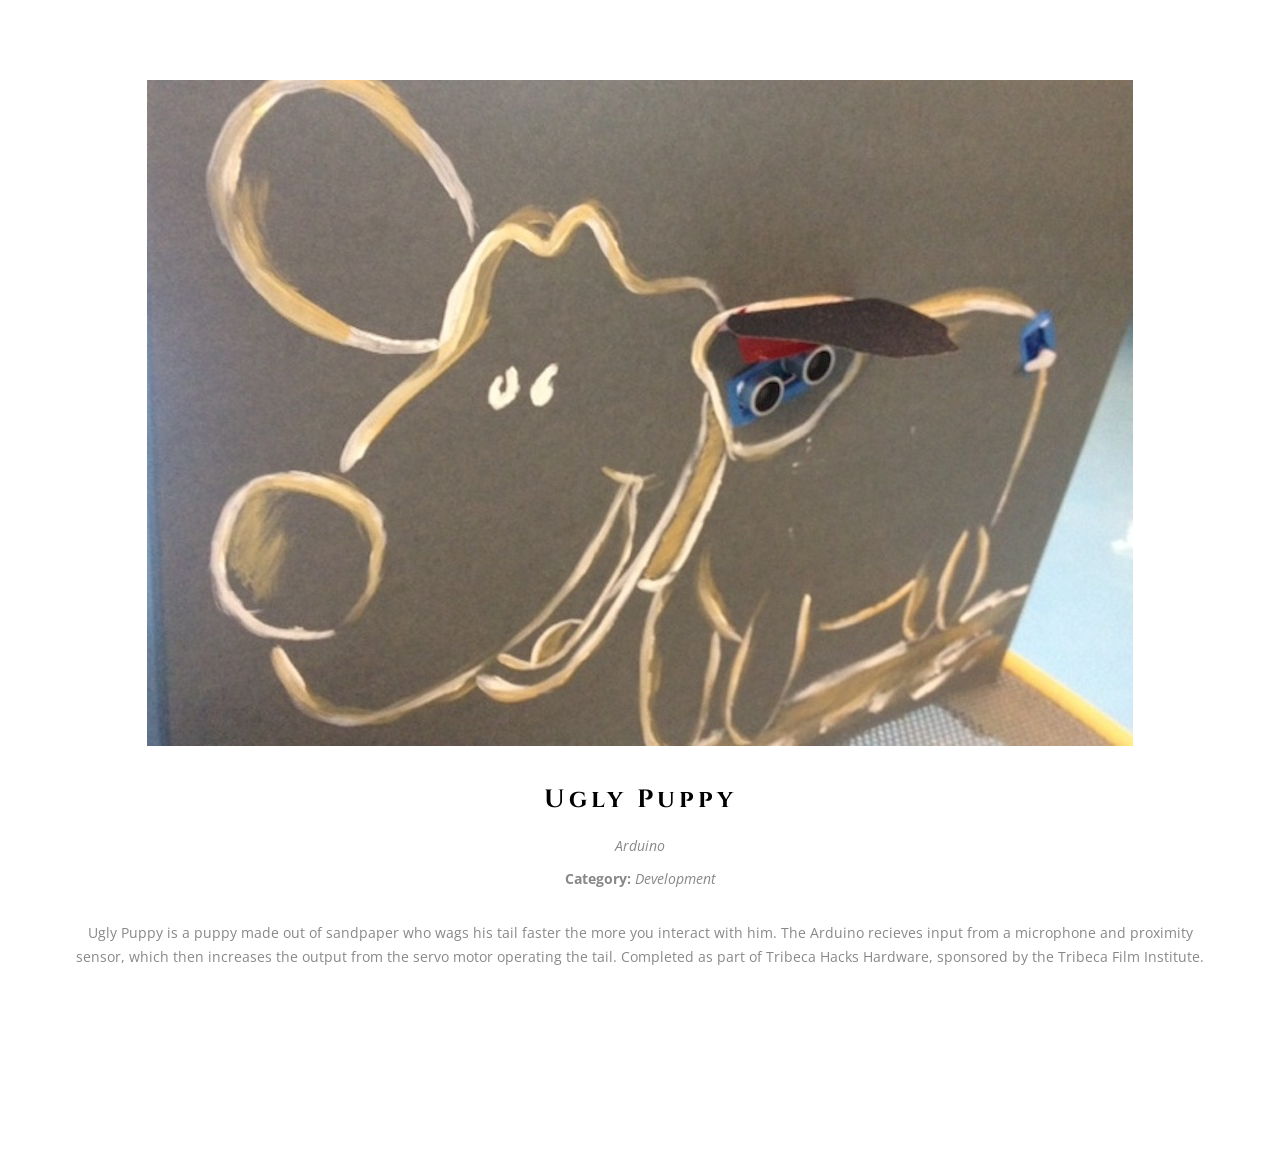
<file: ugly_puppy.html>
<!DOCTYPE html>
<html lang="en">
    <head>
        <meta http-equiv="content-type" content="text/html; charset=UTF-8">
        <meta charset="utf-8">
        <title>Rebecca Poulson - Ugly Puppy</title>
        <meta name="viewport" content="width=device-width, initial-scale=1.0">
        <meta name="description" content="">
        <meta name="author" content="">
    
        <!-- Le styles -->
        <link href="css/bootstrap.min.css" rel="stylesheet">
        <link href="css/font-awesome.min.css" rel="stylesheet">
        <link href="css/owl.carousel.css" rel="stylesheet">
        <link href="css/prettyPhoto.css" rel="stylesheet">
        <link href="css/style.css" rel="stylesheet">
        <link href='http://fonts.googleapis.com/css?family=Cinzel:400,900,700' rel='stylesheet' type='text/css'>
        <link href='http://fonts.googleapis.com/css?family=Open+Sans:400,300,300italic,400italic,700,700italic,600italic,600&amp;subset=latin,greek-ext,cyrillic-ext,greek,vietnamese,cyrillic' rel='stylesheet' type='text/css'>
        <!-- HTML5 shim, for IE6-8 support of HTML5 elements -->
        <!--[if lt IE 9]>
          <script src="http://html5shim.googlecode.com/svn/trunk/html5.js"></script>
        <![endif]-->
    
        <!-- Fav and touch icons -->
        <link rel="apple-touch-icon-precomposed" sizes="144x144" href="http://twitter.github.com/bootstrap/assets/ico/apple-touch-icon-144-precomposed.png">
        <link rel="apple-touch-icon-precomposed" sizes="114x114" href="http://twitter.github.com/bootstrap/assets/ico/apple-touch-icon-114-precomposed.png">
        <link rel="apple-touch-icon-precomposed" sizes="72x72" href="http://twitter.github.com/bootstrap/assets/ico/apple-touch-icon-72-precomposed.png">
        <link rel="apple-touch-icon-precomposed" href="http://twitter.github.com/bootstrap/assets/ico/apple-touch-icon-57-precomposed.png">
        <link rel="shortcut icon" href="images/favicon.png"><!--favicon image-->
    </head>

  <body>
      <div class="worksajax clearfix">
        <div class="content align-center clearfix">
                <div class="container work-content">
                    <div class="slider">
                        <div class="slide"><img alt="" src="images/puppybig.jpg"></div>
                    </div><!--/.slider-->
                    <div class="spacing40"></div>
                    <h3 class="port-title">Ugly Puppy</h3>
                    <p><i>Arduino</i></p>
                    <p><strong>Category:</strong> <i>Development</i></p>
                    <div class="spacing20"></div>
                    <p>Ugly Puppy is a puppy made out of sandpaper who wags his tail faster the more you interact with him. The Arduino recieves input from a microphone and proximity sensor, which then increases the output from the servo motor operating the tail. Completed as part of Tribeca Hacks Hardware, sponsored by the Tribeca Film Institute.</p>

                    <div class="spacing40"></div>
                    
                </div><!--/.container-->
                <div class="spacing40"></div>
                
          </div>
        </div><!--/.worksajax-->

    <!-- Le javascript
    ================================================== -->
    <!-- Placed at the end of the document so the pages load faster -->
  <script type="text/javascript" src="js/modernizr.js"></script>
    <script type="text/javascript" src="js/jquery.js"></script>
    <script type="text/javascript" src="https://maps.google.com/maps/api/js?sensor=true"></script>
    <script type="text/javascript" src="js/jquery.ui.map.js"></script>
    <script type="text/javascript" src="js/jquery.easing.js"></script>
    <script type="text/javascript" src="js/jquery.imagesloaded.min.js"></script>
    <script type="text/javascript" src="js/bootstrap.min.js"></script> 
    <script type="text/javascript" src="js/isotope.pkgd.js"></script>
  <script type="text/javascript" src="js/jquery.fitvids.js"></script>
    <script type="text/javascript" src="js/contact.js"></script>
    <script type="text/javascript" src="js/jquery.prettyPhoto.js"></script>
    <script type="text/javascript" src="js/owl.carousel.js"></script>
  <script type="text/javascript" src="js/jquery.imagesloaded.min.js"></script>
    <script type="text/javascript" src="js/jquery.nav.js"></script>
    <script type="text/javascript" src="js/jquery.scrollTo.js"></script>
    <script type="text/javascript" src="js/jquery.sticky.js"></script>
    <script type="text/javascript" src="js/ticker.js"></script>
  <script type="text/javascript" src="js/script.js"></script>
    
  </body>
</html>
</file>
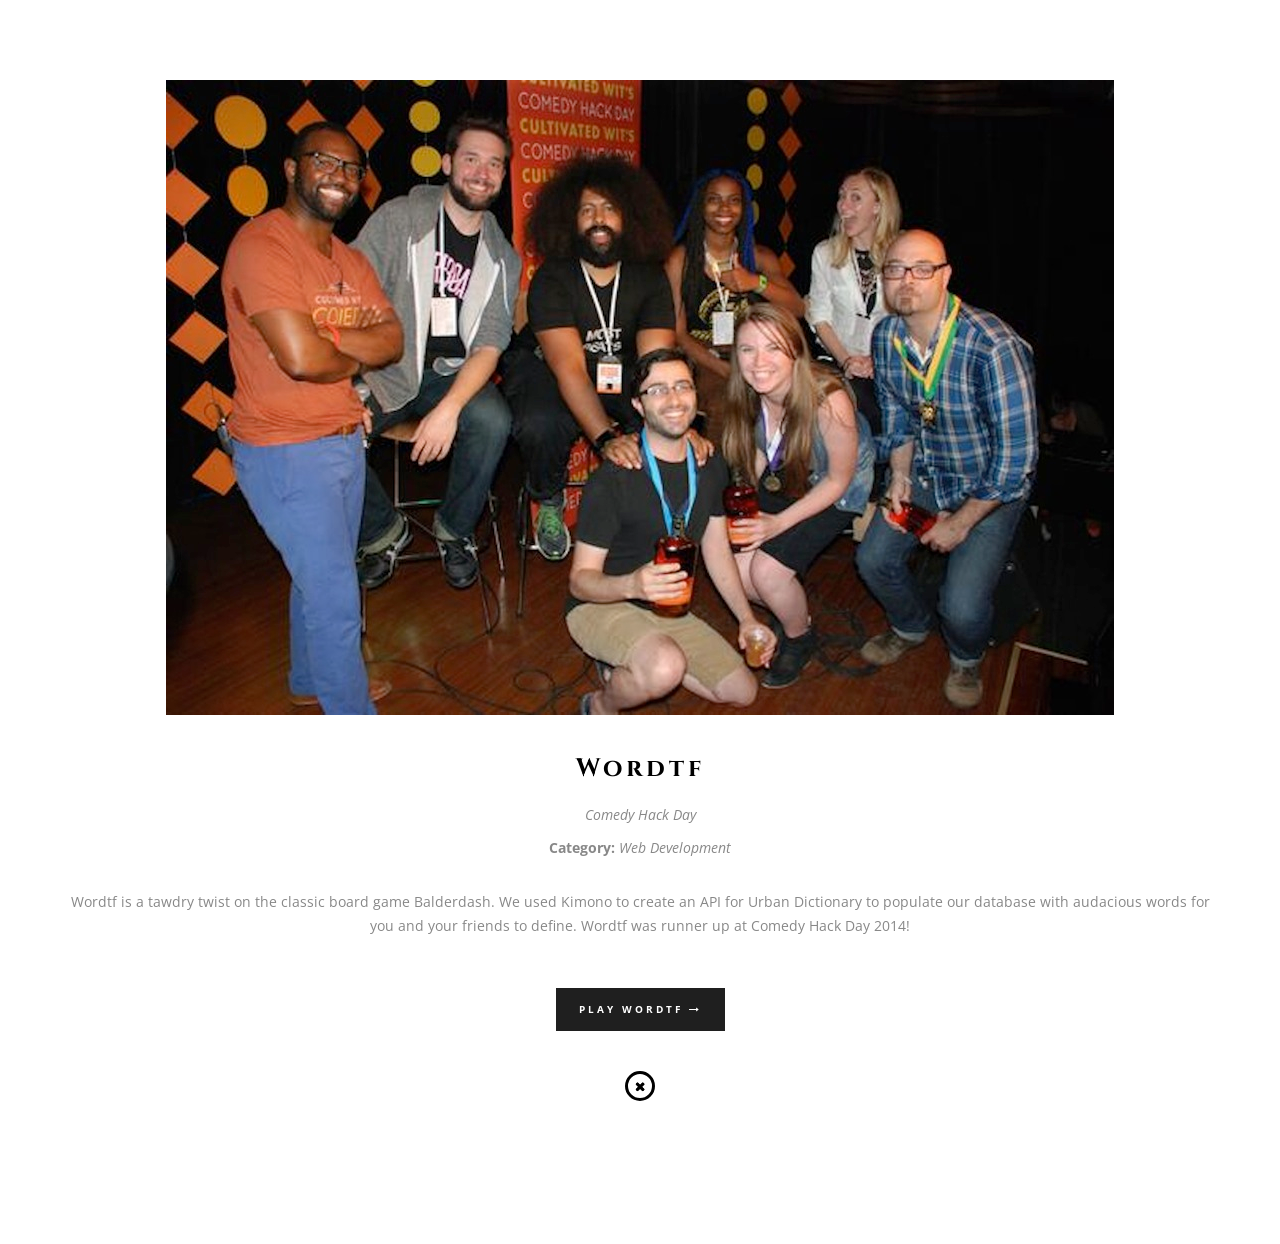
<file: wordtf.html>
<!DOCTYPE html>
<html lang="en">
    <head>
        <meta http-equiv="content-type" content="text/html; charset=UTF-8">
        <meta charset="utf-8">
        <title>Rebecca Poulson - Wordtf</title>
        <meta name="viewport" content="width=device-width, initial-scale=1.0">
        <meta name="description" content="">
        <meta name="author" content="">
    
        <!-- Le styles -->
        <link href="css/bootstrap.min.css" rel="stylesheet">
        <link href="css/font-awesome.min.css" rel="stylesheet">
        <link href="css/owl.carousel.css" rel="stylesheet">
        <link href="css/prettyPhoto.css" rel="stylesheet">
        <link href="css/style.css" rel="stylesheet">
        <link href='http://fonts.googleapis.com/css?family=Cinzel:400,900,700' rel='stylesheet' type='text/css'>
        <link href='http://fonts.googleapis.com/css?family=Open+Sans:400,300,300italic,400italic,700,700italic,600italic,600&amp;subset=latin,greek-ext,cyrillic-ext,greek,vietnamese,cyrillic' rel='stylesheet' type='text/css'>
        <!-- HTML5 shim, for IE6-8 support of HTML5 elements -->
        <!--[if lt IE 9]>
          <script src="http://html5shim.googlecode.com/svn/trunk/html5.js"></script>
        <![endif]-->
    
        <!-- Fav and touch icons -->
        <link rel="apple-touch-icon-precomposed" sizes="144x144" href="http://twitter.github.com/bootstrap/assets/ico/apple-touch-icon-144-precomposed.png">
        <link rel="apple-touch-icon-precomposed" sizes="114x114" href="http://twitter.github.com/bootstrap/assets/ico/apple-touch-icon-114-precomposed.png">
        <link rel="apple-touch-icon-precomposed" sizes="72x72" href="http://twitter.github.com/bootstrap/assets/ico/apple-touch-icon-72-precomposed.png">
        <link rel="apple-touch-icon-precomposed" href="http://twitter.github.com/bootstrap/assets/ico/apple-touch-icon-57-precomposed.png">
        <link rel="shortcut icon" href="images/favicon.png"><!--favicon image-->
    </head>

    <body>
        <div class="worksajax clearfix">
            <div class="content align-center clearfix">
                <div class="container work-content">
                    <div class="slider">
                        <div class="slide"><img alt="" src="images/wordtfbig.jpg"></div>
                    </div><!--/.slider-->
                    <div class="spacing40"></div>
                    <h3 class="port-title">Wordtf</h3>
                    <p><i>Comedy Hack Day</i></p>
                    <p><strong>Category:</strong> <i>Web Development</i></p>
                    <div class="spacing20"></div>
                    <p>Wordtf is a tawdry twist on the classic board game Balderdash. We used Kimono to create an API for Urban Dictionary to populate our database with audacious words for you and your friends to define. Wordtf was runner up at Comedy Hack Day 2014! </p>
                    
                    <div class="spacing40"></div>
                    <a class="go-btn" href="http://www.wordtf.com">Play Wordtf <i class="fa fa-long-arrow-right"></i></a>
                    <div class="spacing40"></div>
                    <a class="close"><i class="fa fa-times"></i></a>
                </div><!--/.container-->
                <div class="spacing40"></div>
                
            </div>
        </div><!--/.worksajax-->

    <!-- Le javascript
    ================================================== -->
    <!-- Placed at the end of the document so the pages load faster -->
    <script type="text/javascript" src="js/modernizr.js"></script>
    <script type="text/javascript" src="js/jquery.js"></script>
    <script type="text/javascript" src="https://maps.google.com/maps/api/js?sensor=true"></script>
    <script type="text/javascript" src="js/jquery.ui.map.js"></script>
    <script type="text/javascript" src="js/jquery.easing.js"></script>
    <script type="text/javascript" src="js/jquery.imagesloaded.min.js"></script>
    <script type="text/javascript" src="js/bootstrap.min.js"></script> 
    <script type="text/javascript" src="js/isotope.pkgd.js"></script>
    <script type="text/javascript" src="js/jquery.fitvids.js"></script>
    <script type="text/javascript" src="js/contact.js"></script>
    <script type="text/javascript" src="js/jquery.prettyPhoto.js"></script>
    <script type="text/javascript" src="js/owl.carousel.js"></script>
    <script type="text/javascript" src="js/jquery.imagesloaded.min.js"></script>
    <script type="text/javascript" src="js/jquery.nav.js"></script>
    <script type="text/javascript" src="js/jquery.scrollTo.js"></script>
    <script type="text/javascript" src="js/jquery.sticky.js"></script>
    <script type="text/javascript" src="js/ticker.js"></script>
    <script type="text/javascript" src="js/script.js"></script>
    
    </body>
</html>
</file>
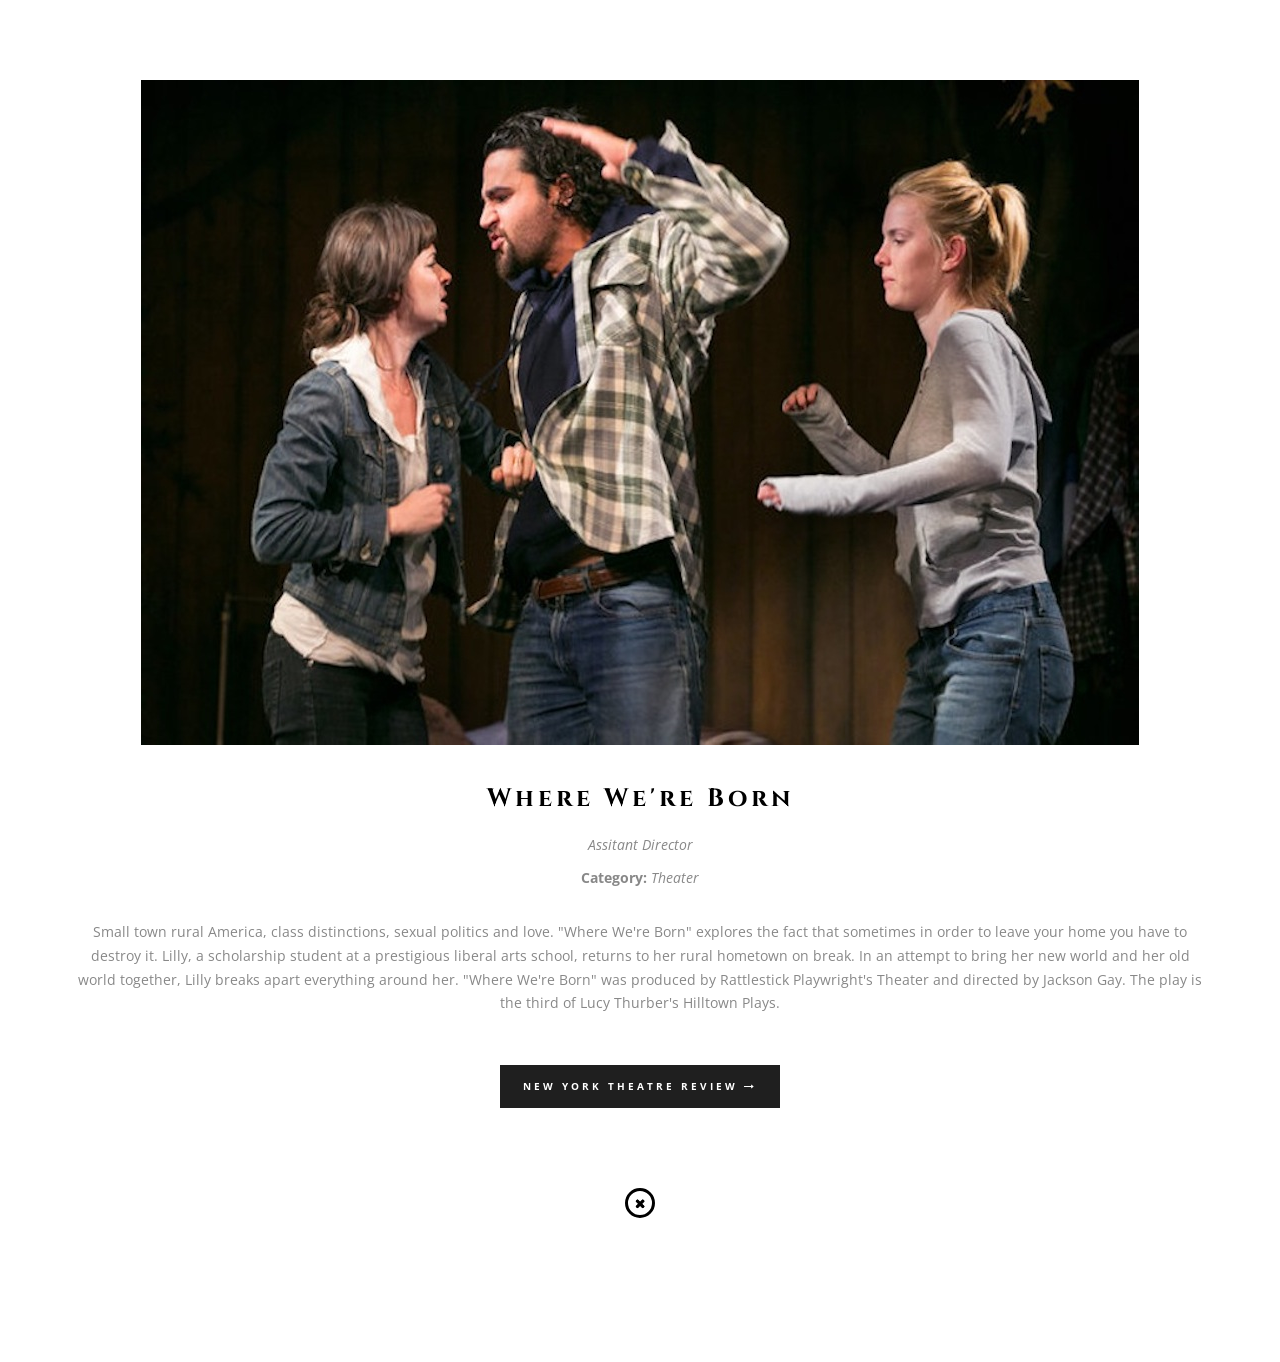
<file: wwb.html>
<!DOCTYPE html>
<html lang="en">
    <head>
        <meta http-equiv="content-type" content="text/html; charset=UTF-8">
        <meta charset="utf-8">
        <title>Rebecca Poulson - Where We're Born</title>
        <meta name="viewport" content="width=device-width, initial-scale=1.0">
        <meta name="description" content="">
        <meta name="author" content="">
    
        <!-- Le styles -->
        <link href="css/bootstrap.min.css" rel="stylesheet">
        <link href="css/font-awesome.min.css" rel="stylesheet">
        <link href="css/owl.carousel.css" rel="stylesheet">
        <link href="css/prettyPhoto.css" rel="stylesheet">
        <link href="css/style.css" rel="stylesheet">
        <link href='http://fonts.googleapis.com/css?family=Cinzel:400,900,700' rel='stylesheet' type='text/css'>
        <link href='http://fonts.googleapis.com/css?family=Open+Sans:400,300,300italic,400italic,700,700italic,600italic,600&amp;subset=latin,greek-ext,cyrillic-ext,greek,vietnamese,cyrillic' rel='stylesheet' type='text/css'>
        <!-- HTML5 shim, for IE6-8 support of HTML5 elements -->
        <!--[if lt IE 9]>
          <script src="http://html5shim.googlecode.com/svn/trunk/html5.js"></script>
        <![endif]-->
    
        <!-- Fav and touch icons -->
        <link rel="apple-touch-icon-precomposed" sizes="144x144" href="http://twitter.github.com/bootstrap/assets/ico/apple-touch-icon-144-precomposed.png">
        <link rel="apple-touch-icon-precomposed" sizes="114x114" href="http://twitter.github.com/bootstrap/assets/ico/apple-touch-icon-114-precomposed.png">
        <link rel="apple-touch-icon-precomposed" sizes="72x72" href="http://twitter.github.com/bootstrap/assets/ico/apple-touch-icon-72-precomposed.png">
        <link rel="apple-touch-icon-precomposed" href="http://twitter.github.com/bootstrap/assets/ico/apple-touch-icon-57-precomposed.png">
        <link rel="shortcut icon" href="images/favicon.png"><!--favicon image-->
    </head>

    <body>
        <div class="worksajax clearfix">
            <div class="content align-center clearfix">
                <div class="container work-content">
                    <div class="slider">
                        <div class="slide"><img alt="" src="images/wherewerebornbig.jpg">
                        <!--the above photo was taken by Sara Krulwich for The New York Times -->
                        </div>
                    </div><!--/.slider-->
                    <div class="spacing40"></div>
                    <h3 class="port-title">Where We're Born</h3>
                    <p><i>Assitant Director</i></p>
                    <p><strong>Category:</strong> <i>Theater</i></p>
                    <div class="spacing20"></div>
                    <p>Small town rural America, class distinctions, sexual politics and love. "Where We're Born" explores the fact that sometimes in order to leave your home you have to destroy it. Lilly, a scholarship student at a prestigious liberal arts school, returns to her rural hometown on break. In an attempt to bring her new world and her old world together, Lilly breaks apart everything around her. "Where We're Born" was produced by Rattlestick Playwright's Theater and directed by Jackson Gay. The play is the third of Lucy Thurber's Hilltown Plays.</p>

                    <div class="spacing40"></div>
                    <a class="go-btn" href="http://newyorktheatrereview.blogspot.com/2013/09/aurin-squire-on-lucy-thurbers-where_6.html">New York Theatre Review <i class="fa fa-long-arrow-right"></i></a>
                    
                    <div class="spacing40"></div>
                    <div class="spacing40"></div>
                    <a class="close"><i class="fa fa-times"></i></a>
                </div><!--/.container-->
                <div class="spacing40"></div>
                
            </div>
        </div><!--/.worksajax-->

    <!-- Le javascript
    ================================================== -->
    <!-- Placed at the end of the document so the pages load faster -->
    <script type="text/javascript" src="js/modernizr.js"></script>
    <script type="text/javascript" src="js/jquery.js"></script>
    <script type="text/javascript" src="https://maps.google.com/maps/api/js?sensor=true"></script>
    <script type="text/javascript" src="js/jquery.ui.map.js"></script>
    <script type="text/javascript" src="js/jquery.easing.js"></script>
    <script type="text/javascript" src="js/jquery.imagesloaded.min.js"></script>
    <script type="text/javascript" src="js/bootstrap.min.js"></script> 
    <script type="text/javascript" src="js/isotope.pkgd.js"></script>
    <script type="text/javascript" src="js/jquery.fitvids.js"></script>
    <script type="text/javascript" src="js/contact.js"></script>
    <script type="text/javascript" src="js/jquery.prettyPhoto.js"></script>
    <script type="text/javascript" src="js/owl.carousel.js"></script>
    <script type="text/javascript" src="js/jquery.imagesloaded.min.js"></script>
    <script type="text/javascript" src="js/jquery.nav.js"></script>
    <script type="text/javascript" src="js/jquery.scrollTo.js"></script>
    <script type="text/javascript" src="js/jquery.sticky.js"></script>
    <script type="text/javascript" src="js/ticker.js"></script>
    <script type="text/javascript" src="js/script.js"></script>
    
    </body>
</html>
</file>
<file: css/prettyPhoto.css>
div.pp_default .pp_top,div.pp_default .pp_top .pp_middle,div.pp_default .pp_top .pp_left,div.pp_default .pp_top .pp_right,div.pp_default .pp_bottom,div.pp_default .pp_bottom .pp_left,div.pp_default .pp_bottom .pp_middle,div.pp_default .pp_bottom .pp_right{height:13px}
div.pp_default .pp_top .pp_left{background:url(../images/prettyPhoto/default/sprite.png) -78px -93px no-repeat}
div.pp_default .pp_top .pp_middle{background:url(../images/prettyPhoto/default/sprite_x.png) top left repeat-x}
div.pp_default .pp_top .pp_right{background:url(../images/prettyPhoto/default/sprite.png) -112px -93px no-repeat}
div.pp_default .pp_content .ppt{color:#f8f8f8}
div.pp_default .pp_content_container .pp_left{background:url(../images/prettyPhoto/default/sprite_y.png) -7px 0 repeat-y;padding-left:13px}
div.pp_default .pp_content_container .pp_right{background:url(../images/prettyPhoto/default/sprite_y.png) top right repeat-y;padding-right:13px}
div.pp_default .pp_next:hover{background:url(../images/prettyPhoto/default/sprite_next.png) center right no-repeat;cursor:pointer}
div.pp_default .pp_previous:hover{background:url(../images/prettyPhoto/default/sprite_prev.png) center left no-repeat;cursor:pointer}
div.pp_default .pp_expand{background:url(../images/prettyPhoto/default/sprite.png) 0 -29px no-repeat;cursor:pointer;width:28px;height:28px}
div.pp_default .pp_expand:hover{background:url(../images/prettyPhoto/default/sprite.png) 0 -56px no-repeat;cursor:pointer}
div.pp_default .pp_contract{background:url(../images/prettyPhoto/default/sprite.png) 0 -84px no-repeat;cursor:pointer;width:28px;height:28px}
div.pp_default .pp_contract:hover{background:url(../images/prettyPhoto/default/sprite.png) 0 -113px no-repeat;cursor:pointer}
div.pp_default .pp_close{width:30px;height:30px;background:url(../images/prettyPhoto/default/sprite.png) 2px 1px no-repeat;cursor:pointer}
div.pp_default .pp_gallery ul li a{background:url(../images/prettyPhoto/default/default_thumb.png) center center #f8f8f8;border:1px solid #aaa}
div.pp_default .pp_social{margin-top:7px}
div.pp_default .pp_gallery a.pp_arrow_previous,div.pp_default .pp_gallery a.pp_arrow_next{position:static;left:auto}
div.pp_default .pp_nav .pp_play,div.pp_default .pp_nav .pp_pause{background:url(../images/prettyPhoto/default/sprite.png) -51px 1px no-repeat;height:30px;width:30px}
div.pp_default .pp_nav .pp_pause{background-position:-51px -29px}
div.pp_default a.pp_arrow_previous,div.pp_default a.pp_arrow_next{background:url(../images/prettyPhoto/default/sprite.png) -31px -3px no-repeat;height:20px;width:20px;margin:4px 0 0}
div.pp_default a.pp_arrow_next{left:52px;background-position:-82px -3px}
div.pp_default .pp_content_container .pp_details{margin-top:5px}
div.pp_default .pp_nav{clear:none;height:30px;width:110px;position:relative}
div.pp_default .pp_nav .currentTextHolder{font-family:Georgia;font-style:italic;color:#999;font-size:11px;left:75px;line-height:25px;position:absolute;top:2px;margin:0;padding:0 0 0 10px}
div.pp_default .pp_close:hover,div.pp_default .pp_nav .pp_play:hover,div.pp_default .pp_nav .pp_pause:hover,div.pp_default .pp_arrow_next:hover,div.pp_default .pp_arrow_previous:hover{opacity:0.7}
div.pp_default .pp_description{font-size:11px;font-weight:700;line-height:14px;margin:5px 50px 5px 0}
div.pp_default .pp_bottom .pp_left{background:url(../images/prettyPhoto/default/sprite.png) -78px -127px no-repeat}
div.pp_default .pp_bottom .pp_middle{background:url(../images/prettyPhoto/default/sprite_x.png) bottom left repeat-x}
div.pp_default .pp_bottom .pp_right{background:url(../images/prettyPhoto/default/sprite.png) -112px -127px no-repeat}
div.pp_default .pp_loaderIcon{background:url(../images/prettyPhoto/default/loader.gif) center center no-repeat}
div.light_rounded .pp_top .pp_left{background:url(../images/prettyPhoto/light_rounded/sprite.png) -88px -53px no-repeat}
div.light_rounded .pp_top .pp_right{background:url(../images/prettyPhoto/light_rounded/sprite.png) -110px -53px no-repeat}
div.light_rounded .pp_next:hover{background:url(../images/prettyPhoto/light_rounded/btnNext.png) center right no-repeat;cursor:pointer}
div.light_rounded .pp_previous:hover{background:url(../images/prettyPhoto/light_rounded/btnPrevious.png) center left no-repeat;cursor:pointer}
div.light_rounded .pp_expand{background:url(../images/prettyPhoto/light_rounded/sprite.png) -31px -26px no-repeat;cursor:pointer}
div.light_rounded .pp_expand:hover{background:url(../images/prettyPhoto/light_rounded/sprite.png) -31px -47px no-repeat;cursor:pointer}
div.light_rounded .pp_contract{background:url(../images/prettyPhoto/light_rounded/sprite.png) 0 -26px no-repeat;cursor:pointer}
div.light_rounded .pp_contract:hover{background:url(../images/prettyPhoto/light_rounded/sprite.png) 0 -47px no-repeat;cursor:pointer}
div.light_rounded .pp_close{width:75px;height:22px;background:url(../images/prettyPhoto/light_rounded/sprite.png) -1px -1px no-repeat;cursor:pointer}
div.light_rounded .pp_nav .pp_play{background:url(../images/prettyPhoto/light_rounded/sprite.png) -1px -100px no-repeat;height:15px;width:14px}
div.light_rounded .pp_nav .pp_pause{background:url(../images/prettyPhoto/light_rounded/sprite.png) -24px -100px no-repeat;height:15px;width:14px}
div.light_rounded .pp_arrow_previous{background:url(../images/prettyPhoto/light_rounded/sprite.png) 0 -71px no-repeat}
div.light_rounded .pp_arrow_next{background:url(../images/prettyPhoto/light_rounded/sprite.png) -22px -71px no-repeat}
div.light_rounded .pp_bottom .pp_left{background:url(../images/prettyPhoto/light_rounded/sprite.png) -88px -80px no-repeat}
div.light_rounded .pp_bottom .pp_right{background:url(../images/prettyPhoto/light_rounded/sprite.png) -110px -80px no-repeat}
div.dark_rounded .pp_top .pp_left{background:url(../images/prettyPhoto/dark_rounded/sprite.png) -88px -53px no-repeat}
div.dark_rounded .pp_top .pp_right{background:url(../images/prettyPhoto/dark_rounded/sprite.png) -110px -53px no-repeat}
div.dark_rounded .pp_content_container .pp_left{background:url(../images/prettyPhoto/dark_rounded/contentPattern.png) top left repeat-y}
div.dark_rounded .pp_content_container .pp_right{background:url(../images/prettyPhoto/dark_rounded/contentPattern.png) top right repeat-y}
div.dark_rounded .pp_next:hover{background:url(../images/prettyPhoto/dark_rounded/btnNext.png) center right no-repeat;cursor:pointer}
div.dark_rounded .pp_previous:hover{background:url(../images/prettyPhoto/dark_rounded/btnPrevious.png) center left no-repeat;cursor:pointer}
div.dark_rounded .pp_expand{background:url(../images/prettyPhoto/dark_rounded/sprite.png) -31px -26px no-repeat;cursor:pointer}
div.dark_rounded .pp_expand:hover{background:url(../images/prettyPhoto/dark_rounded/sprite.png) -31px -47px no-repeat;cursor:pointer}
div.dark_rounded .pp_contract{background:url(../images/prettyPhoto/dark_rounded/sprite.png) 0 -26px no-repeat;cursor:pointer}
div.dark_rounded .pp_contract:hover{background:url(../images/prettyPhoto/dark_rounded/sprite.png) 0 -47px no-repeat;cursor:pointer}
div.dark_rounded .pp_close{width:75px;height:22px;background:url(../images/prettyPhoto/dark_rounded/sprite.png) -1px -1px no-repeat;cursor:pointer}
div.dark_rounded .pp_description{margin-right:85px;color:#fff}
div.dark_rounded .pp_nav .pp_play{background:url(../images/prettyPhoto/dark_rounded/sprite.png) -1px -100px no-repeat;height:15px;width:14px}
div.dark_rounded .pp_nav .pp_pause{background:url(../images/prettyPhoto/dark_rounded/sprite.png) -24px -100px no-repeat;height:15px;width:14px}
div.dark_rounded .pp_arrow_previous{background:url(../images/prettyPhoto/dark_rounded/sprite.png) 0 -71px no-repeat}
div.dark_rounded .pp_arrow_next{background:url(../images/prettyPhoto/dark_rounded/sprite.png) -22px -71px no-repeat}
div.dark_rounded .pp_bottom .pp_left{background:url(../images/prettyPhoto/dark_rounded/sprite.png) -88px -80px no-repeat}
div.dark_rounded .pp_bottom .pp_right{background:url(../images/prettyPhoto/dark_rounded/sprite.png) -110px -80px no-repeat}
div.dark_rounded .pp_loaderIcon{background:url(../images/prettyPhoto/dark_rounded/loader.gif) center center no-repeat}
div.dark_square .pp_left,div.dark_square .pp_middle,div.dark_square .pp_right,div.dark_square .pp_content{background:#000}
div.dark_square .pp_description{color:#fff;margin:0 85px 0 0}
div.dark_square .pp_loaderIcon{background:url(../images/prettyPhoto/dark_square/loader.gif) center center no-repeat}
div.dark_square .pp_expand{background:url(../images/prettyPhoto/dark_square/sprite.png) -31px -26px no-repeat;cursor:pointer}
div.dark_square .pp_expand:hover{background:url(../images/prettyPhoto/dark_square/sprite.png) -31px -47px no-repeat;cursor:pointer}
div.dark_square .pp_contract{background:url(../images/prettyPhoto/dark_square/sprite.png) 0 -26px no-repeat;cursor:pointer}
div.dark_square .pp_contract:hover{background:url(../images/prettyPhoto/dark_square/sprite.png) 0 -47px no-repeat;cursor:pointer}
div.dark_square .pp_close{width:75px;height:22px;background:url(../images/prettyPhoto/dark_square/sprite.png) -1px -1px no-repeat;cursor:pointer}
div.dark_square .pp_nav{clear:none}
div.dark_square .pp_nav .pp_play{background:url(../images/prettyPhoto/dark_square/sprite.png) -1px -100px no-repeat;height:15px;width:14px}
div.dark_square .pp_nav .pp_pause{background:url(../images/prettyPhoto/dark_square/sprite.png) -24px -100px no-repeat;height:15px;width:14px}
div.dark_square .pp_arrow_previous{background:url(../images/prettyPhoto/dark_square/sprite.png) 0 -71px no-repeat}
div.dark_square .pp_arrow_next{background:url(../images/prettyPhoto/dark_square/sprite.png) -22px -71px no-repeat}
div.dark_square .pp_next:hover{background:url(../images/prettyPhoto/dark_square/btnNext.png) center right no-repeat;cursor:pointer}
div.dark_square .pp_previous:hover{background:url(../images/prettyPhoto/dark_square/btnPrevious.png) center left no-repeat;cursor:pointer}
div.light_square .pp_expand{background:url(../images/prettyPhoto/light_square/sprite.png) -31px -26px no-repeat;cursor:pointer}
div.light_square .pp_expand:hover{background:url(../images/prettyPhoto/light_square/sprite.png) -31px -47px no-repeat;cursor:pointer}
div.light_square .pp_contract{background:url(../images/prettyPhoto/light_square/sprite.png) 0 -26px no-repeat;cursor:pointer}
div.light_square .pp_contract:hover{background:url(../images/prettyPhoto/light_square/sprite.png) 0 -47px no-repeat;cursor:pointer}
div.light_square .pp_close{width:75px;height:22px;background:url(../images/prettyPhoto/light_square/sprite.png) -1px -1px no-repeat;cursor:pointer}
div.light_square .pp_nav .pp_play{background:url(../images/prettyPhoto/light_square/sprite.png) -1px -100px no-repeat;height:15px;width:14px}
div.light_square .pp_nav .pp_pause{background:url(../images/prettyPhoto/light_square/sprite.png) -24px -100px no-repeat;height:15px;width:14px}
div.light_square .pp_arrow_previous{background:url(../images/prettyPhoto/light_square/sprite.png) 0 -71px no-repeat}
div.light_square .pp_arrow_next{background:url(../images/prettyPhoto/light_square/sprite.png) -22px -71px no-repeat}
div.light_square .pp_next:hover{background:url(../images/prettyPhoto/light_square/btnNext.png) center right no-repeat;cursor:pointer}
div.light_square .pp_previous:hover{background:url(../images/prettyPhoto/light_square/btnPrevious.png) center left no-repeat;cursor:pointer}
div.facebook .pp_top .pp_left{background:url(../images/prettyPhoto/facebook/sprite.png) -88px -53px no-repeat}
div.facebook .pp_top .pp_middle{background:url(../images/prettyPhoto/facebook/contentPatternTop.png) top left repeat-x}
div.facebook .pp_top .pp_right{background:url(../images/prettyPhoto/facebook/sprite.png) -110px -53px no-repeat}
div.facebook .pp_content_container .pp_left{background:url(../images/prettyPhoto/facebook/contentPatternLeft.png) top left repeat-y}
div.facebook .pp_content_container .pp_right{background:url(../images/prettyPhoto/facebook/contentPatternRight.png) top right repeat-y}
div.facebook .pp_expand{background:url(../images/prettyPhoto/facebook/sprite.png) -31px -26px no-repeat;cursor:pointer}
div.facebook .pp_expand:hover{background:url(../images/prettyPhoto/facebook/sprite.png) -31px -47px no-repeat;cursor:pointer}
div.facebook .pp_contract{background:url(../images/prettyPhoto/facebook/sprite.png) 0 -26px no-repeat;cursor:pointer}
div.facebook .pp_contract:hover{background:url(../images/prettyPhoto/facebook/sprite.png) 0 -47px no-repeat;cursor:pointer}
div.facebook .pp_close{width:22px;height:22px;background:url(../images/prettyPhoto/facebook/sprite.png) -1px -1px no-repeat;cursor:pointer}
div.facebook .pp_description{margin:0 37px 0 0}
div.facebook .pp_loaderIcon{background:url(../images/prettyPhoto/facebook/loader.gif) center center no-repeat}
div.facebook .pp_arrow_previous{background:url(../images/prettyPhoto/facebook/sprite.png) 0 -71px no-repeat;height:22px;margin-top:0;width:22px}
div.facebook .pp_arrow_previous.disabled{background-position:0 -96px;cursor:default}
div.facebook .pp_arrow_next{background:url(../images/prettyPhoto/facebook/sprite.png) -32px -71px no-repeat;height:22px;margin-top:0;width:22px}
div.facebook .pp_arrow_next.disabled{background-position:-32px -96px;cursor:default}
div.facebook .pp_nav{margin-top:0}
div.facebook .pp_nav p{font-size:15px;padding:0 3px 0 4px}
div.facebook .pp_nav .pp_play{background:url(../images/prettyPhoto/facebook/sprite.png) -1px -123px no-repeat;height:22px;width:22px}
div.facebook .pp_nav .pp_pause{background:url(../images/prettyPhoto/facebook/sprite.png) -32px -123px no-repeat;height:22px;width:22px}
div.facebook .pp_next:hover{background:url(../images/prettyPhoto/facebook/btnNext.png) center right no-repeat;cursor:pointer}
div.facebook .pp_previous:hover{background:url(../images/prettyPhoto/facebook/btnPrevious.png) center left no-repeat;cursor:pointer}
div.facebook .pp_bottom .pp_left{background:url(../images/prettyPhoto/facebook/sprite.png) -88px -80px no-repeat}
div.facebook .pp_bottom .pp_middle{background:url(../images/prettyPhoto/facebook/contentPatternBottom.png) top left repeat-x}
div.facebook .pp_bottom .pp_right{background:url(../images/prettyPhoto/facebook/sprite.png) -110px -80px no-repeat}
div.pp_pic_holder a:focus{outline:none}
div.pp_overlay{background:#000;display:none;left:0;position:absolute;top:0;width:100%;z-index:9500}
div.pp_pic_holder{display:none;position:absolute;width:100px;z-index:10000}
.pp_content{height:40px;min-width:40px}
* html .pp_content{width:40px}
.pp_content_container{position:relative;text-align:left;width:100%}
.pp_content_container .pp_left{padding-left:20px}
.pp_content_container .pp_right{padding-right:20px}
.pp_content_container .pp_details{float:left;margin:10px 0 2px}
.pp_description{display:none;margin:0}
.pp_social{float:left;margin:0}
.pp_social .facebook{float:left;margin-left:5px;width:80px;overflow:hidden}
.pp_social .twitter{float:left}
.pp_nav{clear:right;float:left;margin:3px 10px 0 0}
.pp_nav p{float:left;white-space:nowrap;margin:2px 4px}
.pp_nav .pp_play,.pp_nav .pp_pause{float:left;margin-right:4px;text-indent:-10000px}
a.pp_arrow_previous,a.pp_arrow_next{display:block;float:left;height:15px;margin-top:3px;overflow:hidden;text-indent:-10000px;width:14px}
.pp_hoverContainer{position:absolute;top:0;width:100%;z-index:2000}
.pp_gallery{display:none;left:50%;margin-top:-50px;position:absolute;z-index:10000}
.pp_gallery div{float:left;overflow:hidden;position:relative}
.pp_gallery ul{float:left;height:35px;position:relative;white-space:nowrap;margin:0 0 0 5px;padding:0}
.pp_gallery ul a{border:1px rgba(0,0,0,0.5) solid;display:block;float:left;height:33px;overflow:hidden}
.pp_gallery ul a img{border:0}
.pp_gallery li{display:block;float:left;margin:0 5px 0 0;padding:0}
.pp_gallery li.default a{background:url(../images/prettyPhoto/facebook/default_thumbnail.gif) 0 0 no-repeat;display:block;height:33px;width:50px}
.pp_gallery .pp_arrow_previous,.pp_gallery .pp_arrow_next{margin-top:7px!important}
a.pp_next{background:url(../images/prettyPhoto/light_rounded/btnNext.png) 10000px 10000px no-repeat;display:block;float:right;height:100%;text-indent:-10000px;width:49%}
a.pp_previous{background:url(../images/prettyPhoto/light_rounded/btnNext.png) 10000px 10000px no-repeat;display:block;float:left;height:100%;text-indent:-10000px;width:49%}
a.pp_expand,a.pp_contract{cursor:pointer;display:none;height:20px;position:absolute;right:30px;text-indent:-10000px;top:10px;width:20px;z-index:20000}
a.pp_close{position:absolute;right:0;top:0;display:block;line-height:22px;text-indent:-10000px}
.pp_loaderIcon{display:block;height:24px;left:50%;position:absolute;top:50%;width:24px;margin:-12px 0 0 -12px}
#pp_full_res{line-height:1!important}
#pp_full_res .pp_inline{text-align:left}
#pp_full_res .pp_inline p{margin:0 0 15px}
div.ppt{color:#fff;display:none;font-size:17px;z-index:9999;margin:0 0 5px 15px}
div.pp_default .pp_content,div.light_rounded .pp_content{background-color:#fff}
div.pp_default #pp_full_res .pp_inline,div.light_rounded .pp_content .ppt,div.light_rounded #pp_full_res .pp_inline,div.light_square .pp_content .ppt,div.light_square #pp_full_res .pp_inline,div.facebook .pp_content .ppt,div.facebook #pp_full_res .pp_inline{color:#000}
div.pp_default .pp_gallery ul li a:hover,div.pp_default .pp_gallery ul li.selected a,.pp_gallery ul a:hover,.pp_gallery li.selected a{border-color:#fff}
div.pp_default .pp_details,div.light_rounded .pp_details,div.dark_rounded .pp_details,div.dark_square .pp_details,div.light_square .pp_details,div.facebook .pp_details{position:relative}
div.light_rounded .pp_top .pp_middle,div.light_rounded .pp_content_container .pp_left,div.light_rounded .pp_content_container .pp_right,div.light_rounded .pp_bottom .pp_middle,div.light_square .pp_left,div.light_square .pp_middle,div.light_square .pp_right,div.light_square .pp_content,div.facebook .pp_content{background:#fff}
div.light_rounded .pp_description,div.light_square .pp_description{margin-right:85px}
div.light_rounded .pp_gallery a.pp_arrow_previous,div.light_rounded .pp_gallery a.pp_arrow_next,div.dark_rounded .pp_gallery a.pp_arrow_previous,div.dark_rounded .pp_gallery a.pp_arrow_next,div.dark_square .pp_gallery a.pp_arrow_previous,div.dark_square .pp_gallery a.pp_arrow_next,div.light_square .pp_gallery a.pp_arrow_previous,div.light_square .pp_gallery a.pp_arrow_next{margin-top:12px!important}
div.light_rounded .pp_arrow_previous.disabled,div.dark_rounded .pp_arrow_previous.disabled,div.dark_square .pp_arrow_previous.disabled,div.light_square .pp_arrow_previous.disabled{background-position:0 -87px;cursor:default}
div.light_rounded .pp_arrow_next.disabled,div.dark_rounded .pp_arrow_next.disabled,div.dark_square .pp_arrow_next.disabled,div.light_square .pp_arrow_next.disabled{background-position:-22px -87px;cursor:default}
div.light_rounded .pp_loaderIcon,div.light_square .pp_loaderIcon{background:url(../images/prettyPhoto/light_rounded/loader.gif) center center no-repeat}
div.dark_rounded .pp_top .pp_middle,div.dark_rounded .pp_content,div.dark_rounded .pp_bottom .pp_middle{background:url(../images/prettyPhoto/dark_rounded/contentPattern.png) top left repeat}
div.dark_rounded .currentTextHolder,div.dark_square .currentTextHolder{color:#c4c4c4}
div.dark_rounded #pp_full_res .pp_inline,div.dark_square #pp_full_res .pp_inline{color:#fff}
.pp_top,.pp_bottom{height:20px;position:relative}
* html .pp_top,* html .pp_bottom{padding:0 20px}
.pp_top .pp_left,.pp_bottom .pp_left{height:20px;left:0;position:absolute;width:20px}
.pp_top .pp_middle,.pp_bottom .pp_middle{height:20px;left:20px;position:absolute;right:20px}
* html .pp_top .pp_middle,* html .pp_bottom .pp_middle{left:0;position:static}
.pp_top .pp_right,.pp_bottom .pp_right{height:20px;left:auto;position:absolute;right:0;top:0;width:20px}
.pp_fade,.pp_gallery li.default a img{display:none}
</file>
<file: css/style.css>
/*
Template Name: Beuh - One Page Portfolio Template
Theme URI: http://themeforest.net/user/ridianur
Author: ridianur
Author URI:  http://themeforest.net/user/ridianur
*/

/* -----------------------------------------------------------
TABLE OF CONTENTS:
--------------------------------------------------------------
GENERAL SECTION
HEADER SECTION
SLIDER SECTION
CONTENTS SECTION
ABOUT SECTION
BIG BACKGROUND SECTION
PORTFOLIO SECTION
PRICING TABLE
CONTACT SECTION
MAP SECTION
FOOTER SECTION
BLOG SECTION
--SIDEBAR SECTION
--COMMENTS SECTION
MEDIA QUERIES
-------------------------------------------------------------

------------------------------------------------------------*/

/*-----------------------------------------GENERAL SECTION--------------------------------------------------*/
body, html {
	height: 100%;
}
body {
	color: #888;
	font-size: 14px;
	line-height: 1.7;
	background-color: #fff;
	font-family: 'Open Sans', sans-serif;
}
[class^="icon-"]:before, [class*=" icon-"]:before {
	cursor: inherit;
}
a {
	color: #999;
	text-decoration: none;
	transition: ease .3s;
	-webkit-transition: ease .3s;
	-moz-transition: ease .3s;
	-o-transition: ease .3s;
	-ms-transition: ease .3s;
}
a:hover {
	text-decoration: none;
	color: #333;
}
a:focus {
	outline: none;
	color: #999999;
	text-decoration: none;
}
h1, h2, h3, h4, h5, h6 {
	font-weight: bold;
	font-family: 'Cinzel', serif;
	color: #000;
}
iframe {
	border: none;
	width: 100%;
}
img {
	max-width: 100%;
}
.content {
	background: #fff;
	padding: 100px 0;
	position:relative;
	z-index:1;
}
.content-title {
	letter-spacing: 2px;
	margin: 0 0 40px;
	text-transform: uppercase;
}
.content-divider {
	margin: 40px 0 80px;
	width: 100%;
	height: 1px;
	background: #ccc;
}
.spacing20 {
	width: 100%;
	height: 20px;
}
.spacing30 {
	width: 100%;
	height: 30px;
}
.spacing40 {
	width: 100%;
	height: 40px;
}

ul, ol {
	list-style-position: outside;
	list-style-type: square;
	margin: 0;
	padding: 0 0 0 20px;
}
.clearboth {
	clear: both;
}
.content {
	padding: 80px 0;
	background: #fff;
}
.black-bg {
	background: #1f1f1f;
}
.grey-bg {
	background: #f0f0f0;
}
/* Preloader */
#preloader {
	position: fixed;
	top: 0;
	left: 0;
	right: 0;
	bottom: 0;
	background-color: #fff; /* change if the mask should have another color then white */
	z-index: 999999; /* makes sure it stays on top */
}
#status {
	width: 200px;
	height: 200px;
	position: absolute;
	left: 50%; /* centers the loading animation horizontally one the screen */
	top: 50%; /* centers the loading animation vertically one the screen */
	background-image: url(../images/preloader.gif); /* path to your loading animation */
	background-repeat: no-repeat;
	background-position: center bottom;
	text-align:center;
	margin: -100px 0 0 -100px; /* is width and height divided by two */
}
#status p {
	text-align: center;
}
/*---------------------HEADER SECTION----------------------------*/
.header {
	left: 0;
	position: absolute;
	top: 0;
	width: 100%;
	z-index: 999;
}
.menu-box {
	text-align: right;
}
.navigation {
	list-style: none outside none;
	margin: 0;
	overflow: hidden;
	padding: 0;
	float: right;
}
.navigation li {
	float: left;
}
.navigation li a {
	color: #ffffff;
	display: block;
	font-size: 14px;
	font-weight: bold;
	padding: 30px 20px;
	letter-spacing: 2px;
	text-transform: uppercase;
}
.navigation .current > a,.navigation li a:hover {
    color: #bfbfbf;
}
.for-sticky {
    padding: 20px 0;
    transition: all 0.5s ease-out 0s;
	-webkit-transition: all 0.5s ease-out 0s;
	-moz-transition: all 0.5s ease-out 0s;
	-o-transition: all 0.5s ease-out 0s;
	-ms-transition: all 0.5s ease-out 0s;
    width: 100%;
}
.shrink .for-sticky {
    background: none repeat scroll 0 0 #1f1f1f;
    padding: 5px 0;
	-webkit-backface-visibility:hidden;
}
.box-mobile {
    float: right;
    padding-right: 30px;
}
.mobile-menu {
    background: none repeat scroll 0 0 #ffffff;
    display: block;
    height: 0;
    list-style: none outside none;
    margin: 0;
    overflow: hidden;
    position: absolute;
    right: 0;
    text-align: center;
    top: 100%;
    width: 100%;
    z-index: 3;
}
.mobile-menu.in{
	border: 1px solid #EEEEEE;
	max-height: 480px;
    overflow-x: hidden;
    overflow-y: auto;
	height:auto;
}
.mobile-menu li a {
    display: block;
    font-size: 11px;
    padding: 8px 15px;
	text-decoration:none;
    text-transform: uppercase;
	border-top:none;
}
.menu-btn {
    border: 3px solid;
    cursor: pointer;
	border-radius:100px;
    height: 30px;
    line-height: 24px;
    margin: 27px 0;
    text-align: center;
    width: 30px;
    z-index: 3;
	color:#fff;
}
/*-------------------SLIDER SECTION----------------------------------*/

.img-bg {
	background-position: center center;
	background-size: cover;
}
.slider-mask {
	background-color: rgba(20, 20, 20, 0.4);
	height: 100%;
	left: 0;
	position: absolute;
	top: 0;
	width: 100%;
}
.caption-box {
	padding: 14% 0;
	text-align: center;
	position:relative;
	z-index:1;
}
.liner {
	background: none repeat scroll 0 0 #ffffff;
	display: inline-block;
	height: 50px;
	margin: 20px 0;
	width: 1px;
	opacity: 0.6;
}
.caption-box p {
	color: #ffffff;
	font-size: 14px;
	font-weight: 300;
	letter-spacing: 2px;
	margin: 20px 0 40px;
	text-transform: uppercase;
}
.caption-box h3 {
	color: #ffffff;
	font-size: 50px;
	letter-spacing: 5px;
	margin: 40px 0 10px;
	line-height: 1;
	text-transform: capitalize;
}
.align-center {
	text-align: center;
}
#home .owl-pagination {
    height: 80px;
    margin-top: -80px;
    position: relative;
    text-align: center;
    width: 100%;
    z-index: 1;
}
#home .owl-page.active {
    background: none repeat scroll 0 0 rgba(255, 255, 255, 0.1);
    border-radius: 100px;
}
#home .owl-page span {
    background: none repeat scroll 0 0 #ffffff;
    border-radius: 100px;
    display: inline-block;
    height: 5px;
    text-align: center;
    width: 5px;
}
#home .owl-page {
    display: inline-block;
    height: 30px;
    line-height: 25px;
    margin: 2px;
    width: 30px;
}
.slider .slide{display:none;}
.slider .slide:first-child{display:block;}
/*-------------------CONTENTS SECTION----------------------------------*/
.head-title {
	font-size: 35px;
	letter-spacing: 4px;
	margin: 0 0 10px;
	position: relative;
}
.black-bg .head-title, .black-bg p {
	color: #fff;
}
.black-bg .head-title:after {
	background: #fff;
}
.small-title {
	font-size: 20px;
	letter-spacing: 1px;
	margin: 0 0 20px;
}
.sub-title {
	font-size: 14px;
	font-weight: 300;
	letter-spacing: 6px;
	margin: 0 0 20px;
	text-transform: uppercase;
}
/*---------------------ABOUT SECTION-----------------------------------------*/
.head-icon {
    color: #1f1f1f;
    display: inline-block;
    font-size: 30px;
    height: 54px;
    line-height: 50px;
    margin-bottom: 10px;
    width: 54px;
}
.team-social {
    list-style: none outside none;
    margin: 0;
    padding: 0;
}
.team-social > li {
    display: inline-block;
}
.team-social a {
    background: none repeat scroll 0 0 #1f1f1f;
    border: 3px solid #1f1f1f;
    border-radius: 100px;
    color: #ffffff;
    display: block;
    font-size: 16px;
    height: 40px;
    line-height: 33px;
    margin-right: 2px;
    text-align: center;
    width: 40px;
}
.team-social a:hover{color:#1f1f1f;background:#fff;}
#team .small-title {
    margin: 0;
}
.team-post {
    color: #555555;
    font-size: 13px;
    letter-spacing: 4px;
    margin-bottom: 20px;
    text-transform: uppercase;
}
.team-spacing{height:200px;width:100%;}
#team .owl-pagination {
    height: 80px;
    margin-top: -80px;
    position: relative;
    text-align: center;
    width: 100%;
    z-index: 1;
}
#team .owl-page.active {
    background: none repeat scroll 0 0 rgba(0, 0, 0, 0.3);
    border-radius: 100px;
}
#team .owl-page span {
    background: none repeat scroll 0 0 #1f1f1f;
    border-radius: 100px;
    display: inline-block;
    height: 5px;
    text-align: center;
    width: 5px;
}
#team .owl-page {
    display: inline-block;
    height: 30px;
    line-height: 25px;
    margin: 2px;
    width: 30px;
}
.team-inner img{width:100%;}
/*---------------------BIG BACKGROUND SECTION-----------------------------------------*/
.bg {position:relative;overflow:hidden;}
.para-img {
	background-attachment: fixed;
	background-position: center center;
	background-repeat: no-repeat;
	background-size: cover;
	position:relative;
    height: 100%;
    left: 0;
    position: absolute;
    top: 0;
    width: 100%;
    z-index: -1;
}
.no-para .para-img {
	background-attachment: scroll;
}
.bg1 .para-img{
	background-image: url("../mural.jpg");
}
.bg2 .para-img{
	background-image: url("../images/mural.jpg");
}
.bg3 .para-img{
	background-image: url("../images/mural.jpg");
}
.big-text {
	color: #ffffff;
	padding-bottom: 200px;
	padding-top: 200px;
	position: relative;
	text-align: center;
	z-index: 1;
}
.bg-mask {
	background-color: rgba(0, 0, 0, 0.8);
	left: 0;
	position: absolute;
	width:100%;
	height:100%;
	top: 0;
	z-index: 0;
}
.big-text h3 {
	color: #ffffff;
	font-size: 20px;
	font-weight: normal;
	letter-spacing: 4px;
	line-height: 1.8;
	margin: auto auto 40px;
	max-width: 800px;
}
.big-text i {
	border: 3px solid;
	border-radius: 100px;
	clear: both;
	display: inline-block;
	font-size: 16px;
	height: 40px;
	line-height: 34px;
	width: 40px;
}
.big-text p {
	font-size: 14px;
	font-weight: 300;
	letter-spacing: 6px;
	margin-bottom: 20px;
	text-transform: uppercase;
}
/*----------------------------PORTFOLIO SECTION----------------------------------*/
.port-filter {
    list-style: none outside none;
    margin: 0;
    padding: 0;
	text-align:center;
}
.port-filter > li {
    display: inline-block;
}

.portfolio-body {
    transition: height 0.3s ease 0s;
	-webkit-transition: height 0.3s ease 0s;
	-moz-transition: height 0.3s ease 0s;
	-o-transition: height 0.3s ease 0s;
	-ms-transition: height 0.3s ease 0s;
	max-width:100%;
}
.port-filter a {
    background: none repeat scroll 0 0 #ffffff;
    display: block;
    font-size: 11px;
    letter-spacing: 3px;
    margin: 0 2px;
    padding: 8px 20px;
    text-transform: uppercase;
}
.port-filter .active {
    color: #333333;
    cursor: default;
}
.port-item{max-width:100%;}
.port-ajax {
    display: block;
    position: relative;
}
.port-hov {
    height: 100%;
    left: 0;
    position: absolute;
    text-align: center;
    top: 0;
    width: 100%;
	opacity:0;
	background:none repeat scroll 0 0 rgba(0, 0, 0, 0.7);
	transition: ease .3s;
	-webkit-transition: ease .3s;
	-moz-transition: ease .3s;
	-o-transition: ease .3s;
	-ms-transition: ease .3s;
}
.port-hov:hover{opacity:1;}
.port-content {
    padding: 0 20px;
    position: absolute;
    top: 50%;
	-webkit-transform: translateY(-50%);
   -ms-transform: translateY(-50%);
    transform: translateY(-50%);
	width:100%;
}
.port-client {
    color: #ffffff;
    font-size: 11px;
    letter-spacing: 4px;
    margin: 0;
    text-transform: uppercase;
}
.port-content > h3 {
    color: #ffffff;
    font-size: 18px;
    letter-spacing: 6px;
    line-height: 1.2;
    margin: 5px 0 0;
}
.close {
    border: 3px solid;
    border-radius: 100px;
    color: #000000;
    display: inline-block;
    float: none;
    font-size: 13px;
    height: 30px;
    line-height: 24px;
    opacity: 1;
    text-align: center;
    text-shadow: 0 0 0;
    width: 30px;
}
.port-title {
    font-size: 25px;
    letter-spacing: 4px;
    margin: 0 0 20px;
}
.slide-nav {
    border: 3px solid;
    color: #FFFFFF;
    font-size: 15px;
    height: 40px;
    left: 10px;
    line-height: 34px;
    margin-top: -20px;
    position: absolute;
	border-radius:100px;
    text-align: center;
    top: 50%;
    width: 40px;
	opacity:0.5;
	transition: .5s;
	-webkit-transition:.5s;
	-moz-transition: .5s;
	-o-transition: .5s;
	-ms-transition: .5s;
}
.slide-nav.inright {
    left: auto;
    right: 10px;
}
.slide-nav:hover{opacity:1;}
.go-btn {
    background: none repeat scroll 0 0 #1f1f1f;
    border: 3px solid #1f1f1f;
    clear: both;
    color: #ffffff;
    display: inline-block;
    font-size: 10px;
    font-weight: bold;
    letter-spacing: 3px;
    padding: 10px 20px;
    text-transform: uppercase;
}
.go-btn:hover{color:#1f1f1f;background:#fff;}
.work-content{position:relative;}
.portfolio-gallery div{width:33.3%;float:left;}
.portfolio-gallery a{position:relative;display:block;}
.portfolio-gallery a span {
    background: none repeat scroll 0 0 rgba(0, 0, 0, 0.7);
    height: 100%;
    left: 0;
	opacity:0;
    position: absolute;
    top: 0;
    width: 100%;
	transition: .3s;
	-webkit-transition:.3s;
	-moz-transition: .3s;
	-o-transition: .3s;
	-ms-transition: .3s;
}
.portfolio-gallery a i {
	opacity:0;
    color: #FFFFFF;
    display: block;
    font-size: 15px;
    height: 40px;
    left: 50%;
    line-height: 34px;
	border:3px solid;
    margin-left: -20px;
    margin-top: -20px;
    position: absolute;
    text-align: center;
    top: 50%;
    width: 40px;
	border-radius:100px;
	transition: .5s;
	-webkit-transition:.5s;
	-moz-transition: .5s;
	-o-transition: .5s;
	-ms-transition: .5s;
}
.portfolio-gallery a:hover span,.portfolio-gallery a:hover i{opacity:1;}
a.pp_previous,a.pp_next{
	transition: none;
	-webkit-transition:none;
	-moz-transition: none;
	-o-transition: none;
	-ms-transition: none;
}
/*----------------------------PRICING TABLE----------------------------------*/
.p-table {
    background: none repeat scroll 0 0 #ffffff;
    border: 4px double #000000;
    margin: auto;
    max-width: 300px;
    padding: 40px 20px;
    text-align: center;
}
.p-table h3 {
    font-size: 20px;
    letter-spacing: 2px;
    margin: 0;
}
.p-table i {
    color: #aaaaaa;
    display: inline-block;
    font-size: 50px;
    height: 50px;
    line-height: 50px;
    margin: 20px 0;
    position: relative;
    width: 50px;
}
.p-table p {
    border-bottom: 1px solid #eeeeee;
    margin: 0 20px;
    padding: 10px;
}
.p-table a {
    border: 2px solid #1f1f1f;
    display: inline-block;
    font-size: 12px;
    font-weight: bold;
    letter-spacing: 2px;
    margin-top: 40px;
    padding: 10px 20px;
    text-transform: uppercase;
	color:#fff;
	background:#1f1f1f;
}
.p-table a:hover{color:#1f1f1f;background:#fff;border-color:#1f1f1f;}
.p-table .p-price {
    border: medium none;
    font-size: 14px;
    font-weight: 300;
    letter-spacing: 3px;
    line-height: 1;
    margin: 0;
    text-transform: uppercase;
}
/*-----------------------------CONTACT SECTION-----------------------------------*/

form input,form textarea {
	-moz-box-sizing: border-box;
	box-sizing: border-box;
	border: 1px solid #ddd;
	color: #888;
	line-height: inherit;
	padding: 12px 20px;
	width: 100%;
	font-size:14px;
	background: #fff;
}
#MyContactForm{text-align:left;}
#MyContactForm p span {
    display: block;
    letter-spacing: 2px;
    text-transform: uppercase;
}
input:focus, textarea:focus {
	border-color: #aaa;
}
::-webkit-input-placeholder {
 color: #999;
}
#MyContactForm p label {
    cursor: text;
    display: block;
    margin: 0;
    position: relative;
    top: 0;
    width: 100%;
}
:-moz-placeholder { /* Firefox 18- */
 color: #999;
}

::-moz-placeholder {  /* Firefox 19+ */
 color: #999;
}

:-ms-input-placeholder {
 color: #999;
}
#form-wrapper #MyContactForm .error {
    bottom: 12px;
    color: #FF0000;
    font-family: inherit;
    font-size: 12px;
    font-weight: normal;
    left: auto;
	font-style:italic;
    letter-spacing: 0;
    position: absolute;
    right: 20px;
    text-transform: capitalize;
    width: auto;
}
.contact-btn {
    background: none repeat scroll 0 0 #1f1f1f;
    color: #ffffff;
    display: inline-block;
    font-family: open sans;
    font-weight: bold;
    letter-spacing: 2px;
    padding:10px 30px;
    text-decoration: none;
    text-transform: uppercase;
}
.contact-btn:hover {
	background: #888;
	color: #fff;
}
#MyContactForm p {
	position: relative;
}
.address-list > li {
    display: inline-block;
    margin-bottom: 10px;
    margin-right: 10px;
}
.address-list {
    list-style: none outside none;
    margin: 0;
    padding: 0;
}
.address-list i {
    border: 3px solid;
    display: inline-block;
    height: 30px;
    line-height: 24px;
    text-align: center;
    width: 30px;
}
.response h3 {
    letter-spacing: 2px;
    margin: 10px 0 25px;
    text-transform: uppercase;
}
/*----------------------------MAP SECTION-------------------------*/
#map_canvas{height:500px;}
#map_canvas img {
    max-width: inherit;
}
.box-map {
    line-height: 1;
    padding: 20px 0 20px 20px;
	width:100%;
	text-align:center;
}
.box-map h3 {
    color: #777777;
    font-family: inherit;
    font-size: 20px;
}
#map_canvas .box-map img{max-width:100%;}
/*----------------------------FOOTER SECTION-------------------------*/
.footer-icon {
    list-style: none outside none;
    margin: 0;
    padding: 0;
    text-align: center;
}
.footer-icon > li {
    display: inline-block;
    margin: 3px;
}
.footer-icon a {
    border: 3px solid;
    border-radius: 100px;
    display: block;
    height: 40px;
    line-height: 34px;
    text-align: center;
    width: 40px;
}
#footer p {
    font-size: 13px;
}
/*------------------BLOG SECTION------------------------------------*/
.blog-page .header {
    background: none repeat scroll 0 0 #1f1f1f;
    padding: 20px 0;
    position: relative;
}
.pagination > .active > a, .pagination > .active > span, .pagination > .active > a:hover, .pagination > .active > span:hover, .pagination > .active > a:focus, .pagination > .active > span:focus {
    background-color: #000000;
    border-color: #000000;
    color: #FFFFFF;
    cursor: default;
    z-index: 2;
}
.pagination li a:hover{color:#1f1f1f;}
.blog-title {
    font-size: 27px;
    letter-spacing: 3px;
    margin: 0;
    text-transform: capitalize;
}
.post-detail div {
    display: inline-block;
    font-size: 12px;
    padding-right: 10px;
}
.post-detail i {
    color: #1f1f1f;
    height: 30px;
    letter-spacing: 0;
    line-height: 26px;
    padding-right: 2px;
    text-align: center;
    vertical-align: baseline;
    width: 30px;
	font-weight:700;
}
.post-detail p {
   margin:0;
}
.blog-box {
    border-bottom: 4px solid #1f1f1f;
    margin-bottom: 20px;
    min-height: 60px;
    padding-bottom: 20px;
    position: relative;
}
.post-date {
    background: none repeat scroll 0 0 #1f1f1f;
    border-radius: 100px;
    color: #ffffff;
    font-size: 11px;
    font-style: italic;
    height: 45px;
    left: 0;
    line-height: 1;
    margin-top: -28px;
    padding: 10px;
    position: absolute;
    text-align: center;
    top: 50%;
    width: 45px;
}
.post-date span {
    display: block;
}
.blog-box > a, .single-blog .blog-title {
    display: block;
    padding-left: 60px;
    padding-top: 10px;
}
.post-detail {
    padding-top: 10px;
}
.blog-post {
    border-bottom: 1px solid #ddd;
    margin-bottom: 40px;
}

/*-----------------------------------------SIDEBAR SECTION-------------------------------------------*/
.widgettitle {
    font-size: 18px;
    letter-spacing: 1px;
    margin: 0 0 20px;
    text-transform: capitalize;
}
.widget {
    border-top: 4px solid #1f1f1f;
    margin-bottom: 40px;
    padding-top: 20px;
}
.widget ul {
    padding: 0 0 0 20px;
}
#searchform {
    margin: 10px 20px;
    position: relative;
}
#searchform #s {
    background: none repeat scroll 0 0 rgba(0, 0, 0, 0);
    border: 1px solid #ddd;
    display: block;
    height: 50px;
    margin: 0;
    padding: 10px 45px 10px 10px;
    width: 100%;
}
#searchform #s:focus{border-color:#aaa;}
#searchform #searchsubmit {
    background: url("../images/search.png") no-repeat scroll center center #aaa;
    height: 30px;
    right: 10px;
    line-height: 1;
    margin-top: -15px;
    padding: 0;
    position: absolute;
    text-indent: -99999px;
    top: 50%;
    transition: all 0.3s ease 0s;
	-webkit-transition: all 0.3s ease 0s;
	-moz-transition: all 0.3s ease 0s;
	-o-transition: all 0.3s ease 0s;
	-ms-transition: all 0.3s ease 0s;
    width: 30px;
	border:none;
	border-radius: 100px;
}
#searchform #searchsubmit:hover{background-color:#333;}
.widget ul li {
    margin-bottom: 5px;
}
.tagcloud a {
    background: none repeat scroll 0 0 #1f1f1f;
    border: 2px solid #1f1f1f;
    color: #ffffff;
    display: inline-block;
    font-size: 12px;
    letter-spacing: 2px;
    margin-bottom: 5px;
    padding: 4px 10px;
    text-transform: uppercase;
}
.tagcloud a:hover{border-color:#1f1f1f;color:#1f1f1f;background:#fff;}
/*-------------COMMENTS SECTION-------------*/
.comment-list, .com-child {
    list-style: none outside none;
    margin: 0;
    overflow: hidden;
}
.comment-list{padding:0;}
.comment-ava > img {
    border: 1px solid #ddd;
    padding: 5px;
    width: 100px;
}
.comment-ava {
    float: left;
    padding-right: 20px;
    width: 20%;
}
.com-box {
    float: left;
    width: 80%;
}
.comment-list .comment {
    display: block;
    margin: 10px 0;
    overflow: hidden;
}
.com-author {
    color: #555555;
    font-weight: bold;
	margin:0;
	font-size: 16px;
}
.com-reply {
    float: right;
}
.com-meta {
    font-size: 12px;
    font-style: italic;
}
.comment-content {
    border-bottom: 1px solid #eee;
    overflow: hidden;
    padding: 20px 0;
}
.com-btn {
    background: none repeat scroll 0 0 #1f1f1f;
    color: #FFFFFF;
    display: inline-block;
    letter-spacing: 2px;
	font-weight: bold;
    padding: 10px 18px;
    text-decoration: none;
    text-transform: uppercase;
	width:auto;
	transition: all 0.3s ease 0s;
	-webkit-transition: all 0.3s ease 0s;
	-moz-transition: all 0.3s ease 0s;
	-o-transition: all 0.3s ease 0s;
	-ms-transition: all 0.3s ease 0s;
}

.com-btn:hover{background:#888;color:#fff;}
.comment-top > span {
    display: block;
    font-size: 13px;
    font-weight: bold;
    letter-spacing: 2px;
    text-transform: uppercase;
}
.title-strong{
    font-size: 20px;
    letter-spacing: 2px;
    margin: 0;
    text-transform: uppercase;
}
.pagination > li > a, .pagination > li > span{color:inherit;}
/*-----------------------------media queries-----------------------------------*/
@media (min-width:768px) and (max-width:979px) {
.team-spacing{height:100px;}
.team-inner img {
    max-width: 500px;
}
.team-inner{text-align:center;}
.port-filter > li{margin-bottom:5px;}
}
@media (max-width: 767px) {
.caption-box .liner{display:none;}
.caption-box {
    padding: 20% 0;
}
.caption-box h3 {
    font-size: 40px;
}
.team-spacing {
    height: 50px;
}
.team-inner img {
    max-width: 500px;
}
.team-inner{text-align:center;}
.port-filter > li{margin-bottom:5px;}
.blog-box > a, .single-blog .blog-title{padding-left:0;}
.post-date {
    left: auto;
    margin: 0;
    position: relative;
    top: auto;
}
.blog-title {
    font-size: 23px;
}
}
</file>
